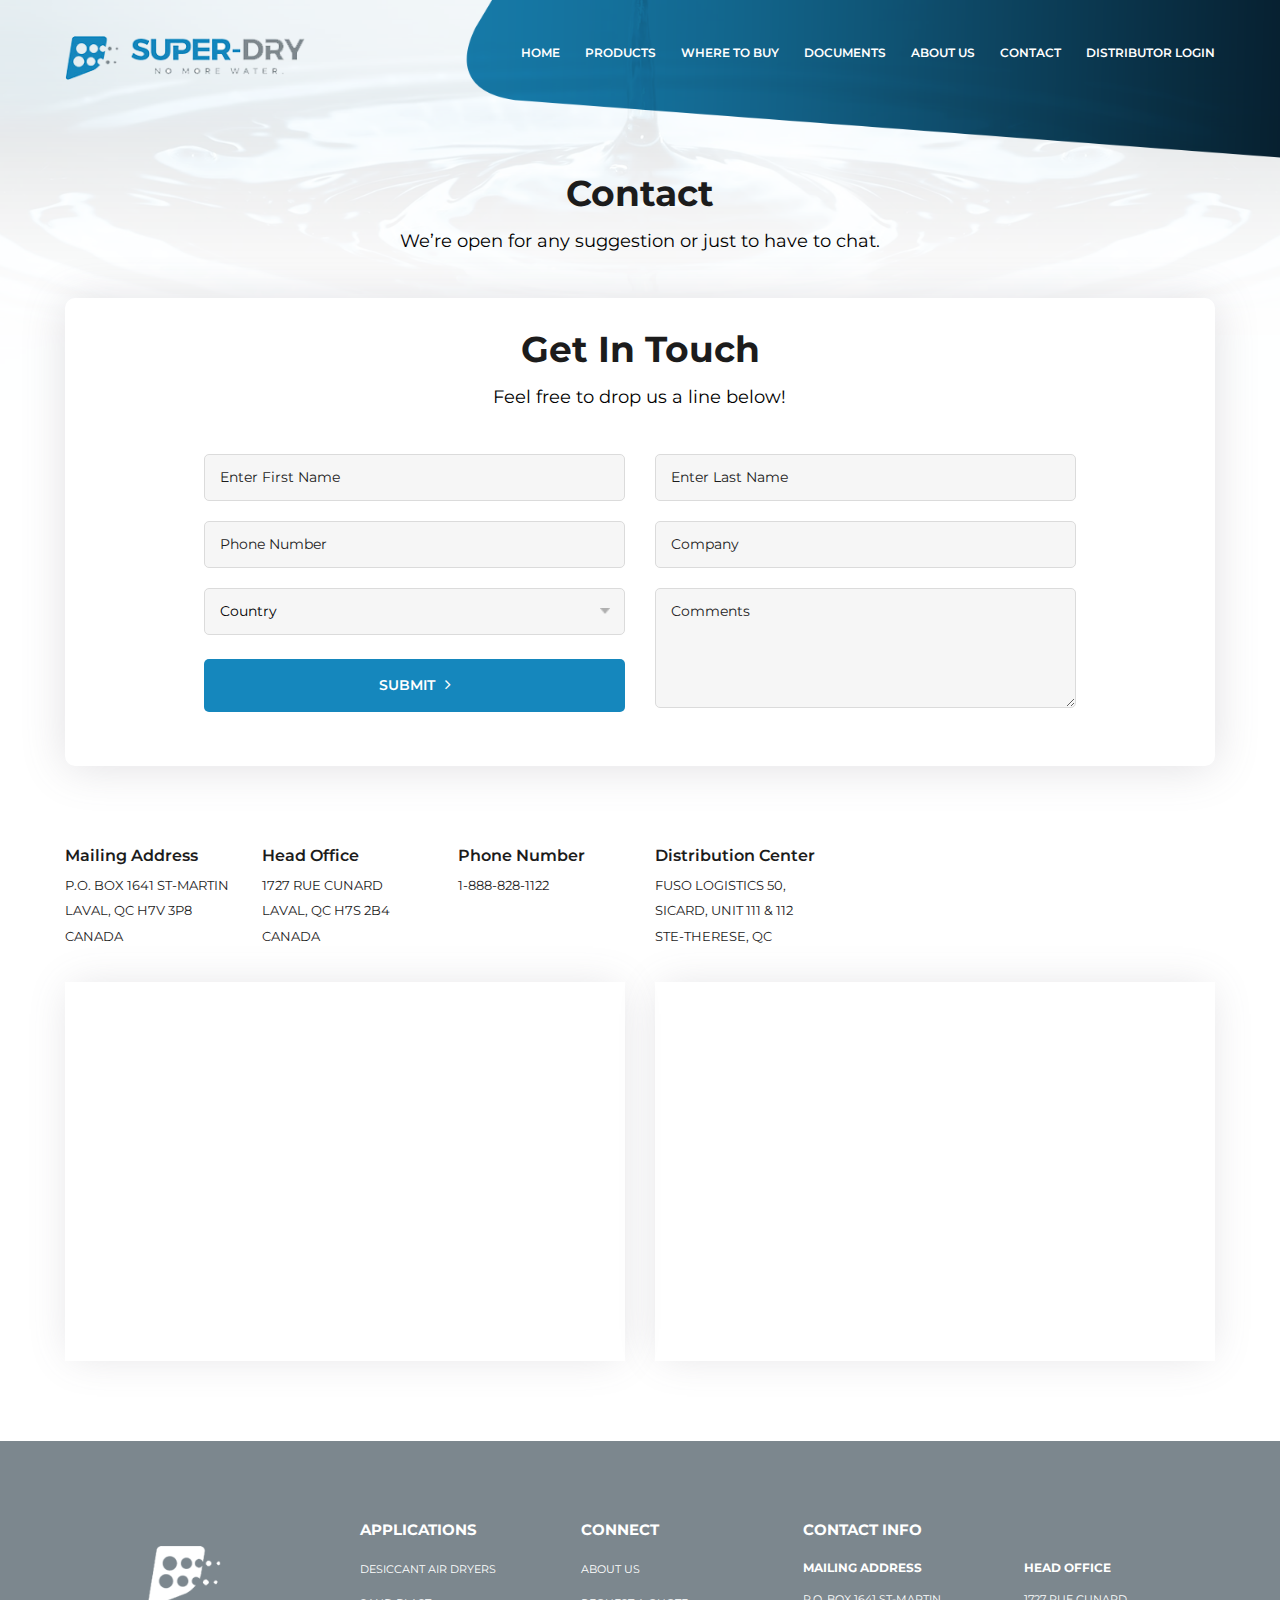
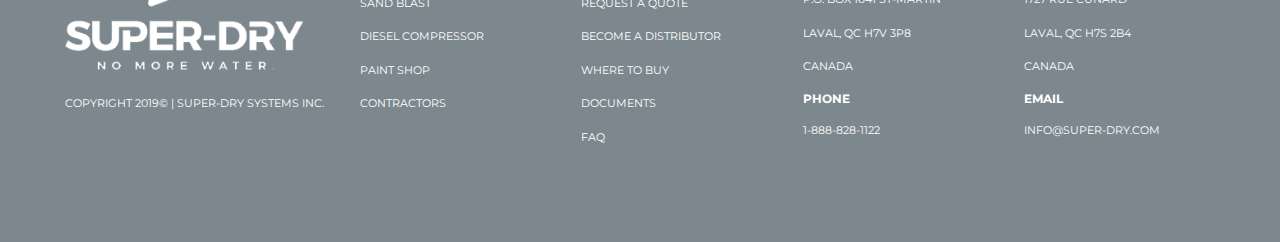
<file: contactus.html>
<!doctype html>
<html class="no-js" lang="es">
<head>
  <meta charset="utf-8">
  <meta http-equiv="x-ua-compatible" content="ie=edge">
  <title>Super-day</title>
  <meta name="description" content="">
  <meta name="viewport" content="width=device-width, initial-scale=1, shrink-to-fit=no">
  <link href="assets/images/favicon.png" rel="shortcut icon" type="image/x-icon">

  <!--stylesheet-->
  <!--normalize css-->
  <link rel="stylesheet" href="assets/css/normalize.css">
  <!--bootstrap css-->
  <link rel="stylesheet" href="assets/css/bootstrap.min.css">
  <!--fontawesome css-->
  <link rel="stylesheet" href="assets/css/font-awesome.min.css">
  <link rel="stylesheet" href="https://cdnjs.cloudflare.com/ajax/libs/font-awesome/4.7.0/css/font-awesome.min.css">
  <!--google fonts -->
  <link href="https://fonts.googleapis.com/css?family=Montserrat:300,400,500,600,700,900&display=swap" rel="stylesheet"> 
  <!--carousel css-->
  <link rel="stylesheet" href="assets/css/owl.carousel.min.css">
  <link rel="stylesheet" href="assets/css/owl.theme.default.min.css">
  <!--magnific css-->
  <link rel="stylesheet" href="assets/css/magnific-popup.css">
  <!--style css-->
  <link rel="stylesheet" href="assets/css/style.css">
  <!--responsive css-->
  <link rel="stylesheet" href="assets/css/responsive.css">
</head>

<body>
	<!--[if lte IE 9]>
	<p class="browserupgrade">You are using an <strong>outdated</strong> browser. Please <a href="https://browsehappy.com/">upgrade your browser</a> to improve your experience and security.</p>
	<![endif]-->
	
	
	<!--========================================================================================
								Start header area
	=========================================================================================-->
	<div class="header-area">
		<div class="container">
			<div class="row">
				<div class="col-lg-3">
					<div class="logo-area">
						<a href="#"><img src="assets/images/logo/logo.png" alt="logo"/></a>
						<a href="#" class="nav-icon"><i class="fa fa-bars"></i></a>
					</div>
				</div>
				<div class="col-lg-9">
					<div class="menubar canvas-menu">
						<div class="responsive-logo">
							<a href="#"><img src="assets/images/logo/footer-logo.png" alt="logo"/></a>
							<a href="#" class="nav-icon"><span aria-hidden="true">&times;</span></a>
						</div>
						<ul>
							<li><a href="index.html">Home</a></li>
							<li><a href="product-all.html">Products</a></li>
							<li><a href="where-to-buy.html">Where to buy</a></li>
							<li><a href="documents.html">Documents</a></li>
							<li><a href="aboutus.html">About us</a></li>
							<li><a href="contactus.html">Contact</a></li>
							<li><a href="#" class="dropdown-area">DISTRIBUTOR LOGIN</a>
								<ul class="sub-dropdown">
									<li><a href="#">USA</a></li>
									<li><a href="#">Canada</a></li>
								</ul>
							</li>
						</ul>
					</div>
				</div>
			</div>
		</div>
	</div>
	<!--========================================================================================
								End header area
	=========================================================================================-->
	
	
	<!--========================================================================================
								Start banner area
	=========================================================================================-->
	<div class="contact-form-banner about-banner-area">
		<div class="container">
			<div class="row">
				<div class="col-xl-12">
					<div class="banner-title2" style="text-align:center;">
						<h3>Contact</h3>
						<p>We’re open for any suggestion or just to have to chat.</p>
					</div>
				</div>
			</div>
			<div class="distributor-form distributor-form3">
				<div class="row">
					<div class="col-xl-12">
						<div class="distributor-request-title">
							<h3>Get In Touch</h3>
							<p>Feel free to drop us a line below!</p>
						</div>
					</div>
				</div>
				<div class="distributor-form2">
					<form>
						<div class="row">
							<div class="col-md-6">
								<div class="input-area">
									<input type="text" placeholder="Enter First Name">
								</div>
							</div>
							<div class="col-md-6">
								<div class="input-area">
									<input type="text" placeholder="Enter Last Name">
								</div>
							</div>
							<div class="col-md-6">
								<div class="input-area">
									<input type="text" placeholder="Phone Number">
								</div>
							</div>
							<div class="col-md-6">
								<div class="input-area">
									<input type="text" placeholder="Company">
								</div>
							</div>
							<div class="col-md-6">
								<div class="select-area">
									<select>
										<option>Country</option>
										<option>Bangladesh</option>
										<option>United States</option>
										<option>United Kingdom</option>
									</select>
								</div>
							</div>
							<div class="col-md-6">
								<div class="input-area">
									<textarea placeholder="Comments"></textarea>
								</div>
							</div>
							<div class="col-md-6">
								<div class="submit-button-area">
									<button type="submit">Submit<i class="fa fa-angle-right" aria-hidden="true"></i></button>
								</div>
							</div>
						</div>
					</form>
				</div>
			</div>
		</div>
	</div>
	<!--========================================================================================
								End banner area
	=========================================================================================-->
	
	
	
	<!--========================================================================================
								Start Address area
	=========================================================================================-->
	<div class="address-area">
		<div class="container">
			<div class="row">
				<div class="col-lg-2 col-6">
					<div class="address-single-area">
						<h4>Mailing Address </h4>
						<ul>
							<li><a href="#">P.O. Box 1641 St-Martin </a></li>
							<li><a href="#">Laval, QC   H7V 3P8</a></li>
							<li><a href="#">Canada</a></li>
						</ul>
					</div>
				</div>
				<div class="col-lg-2 col-6">
					<div class="address-single-area">
						<h4>Head Office</h4>
						<ul>
							<li><a href="#">1727 rue Cunard</a></li>
							<li><a href="#">Laval, Qc H7S 2B4</a></li>
							<li><a href="#">Canada</a></li>
						</ul>
					</div>
				</div>
				<div class="col-lg-2 col-6">
					<div class="address-single-area">
						<h4>Phone Number</h4>
						<ul>
							<li><a href="tel:1-888-828-1122">1-888-828-1122</a></li>
						</ul>
					</div>
				</div>
				<div class="col-lg-2 col-6">
					<div class="address-single-area">
						<h4>Distribution Center</h4>
						<ul>
							<li><a href="#">​FUSO LOGISTICS ​50,</a></li>
							<li><a href="#">Sicard,  Unit 111 & 112</a></li>
							<li><a href="#">Ste-Therese,  QC</a></li>
						</ul>
					</div>
				</div>
			</div>
			<div class="row">
				<div class="col-lg-6">
					<div class="map-area">
						<iframe src="https://www.google.com/maps/embed?pb=!1m14!1m12!1m3!1d28808.385811478318!2d88.95132729999999!3d25.5034381!2m3!1f0!2f0!3f0!3m2!1i1024!2i768!4f13.1!5e0!3m2!1sbn!2sbd!4v1576180763793!5m2!1sbn!2sbd" frameborder="0" style="border:0;" allowfullscreen=""></iframe>
					</div>
				</div>
				<div class="col-lg-6">
					<div class="map-area">
						<iframe src="https://www.google.com/maps/embed?pb=!1m14!1m12!1m3!1d28808.385811478318!2d88.95132729999999!3d25.5034381!2m3!1f0!2f0!3f0!3m2!1i1024!2i768!4f13.1!5e0!3m2!1sbn!2sbd!4v1576180763793!5m2!1sbn!2sbd" frameborder="0" style="border:0;" allowfullscreen=""></iframe>
					</div>
				</div>
			</div>
		</div>
	</div>
	<!--========================================================================================
								End counter area
	=========================================================================================-->
	
	
	<!--========================================================================================
								Start footer area
	=========================================================================================-->
	<div class="footer-area">
		<div class="container">
			<div class="row">
				<div class="col-xl-3 col-md-4">
					<div class="footer-widget1">
						<img src="assets/images/logo/footer-logo.png" alt="logo">
						<p>Copyright 2019© | Super-Dry Systems Inc. </p>
					</div>
				</div>
				<div class="col-xl-9 col-md-8 footer-top-widget">
					<div class="row">
						<div class="col-xl-3 col-6">
							<div class="footer-widget">
								<h4>Applications</h4>
								<ul>
									<li><a href="#">Desiccant Air Dryers</a></li>
									<li><a href="#">​Sand Blast</a></li>
									<li><a href="#">Diesel Compressor</a></li>
									<li><a href="#">Paint Shop​</a></li>
									<li><a href="#">Contractors</a></li>
								</ul>
							</div>
						</div>
						<div class="col-xl-3 col-6">
							<div class="footer-widget">
								<h4>connect </h4>
								<ul>
									<li><a href="#">About Us</a></li>
									<li><a href="#">​Request a Quote</a></li>
									<li><a href="#">Become a Distributor</a></li>
									<li><a href="#">Where to Buy</a></li>
									<li><a href="#">Documents</a></li>
									<li><a href="#">Faq</a></li>
								</ul>
							</div>
						</div>
						<div class="col-xl-3 col-6">
							<div class="footer-widget">
								<h4>Contact info</h4>
								<h5>Mailing Address </h5>
								<ul>
									<li><a href="#">P.O. Box 1641 St-Martin  </a></li>
									<li><a href="#">​Laval, QC H7V 3P8</a></li>
									<li><a href="#">​Canada</a></li>
								</ul>
								<h5>Phone</h5>
								<ul>
									<li><a href="#">1-888-828-1122</a></li>
								</ul>
							</div>
						</div>
						<div class="col-xl-3 col-6">
							<div class="footer-widget">
								<h4></h4>
								<h5>Head Office</h5>
								<ul>
									<li><a href="#">1727 rue Cunard </a></li>
									<li><a href="#">​Laval, Qc H7S 2B4</a></li>
									<li><a href="#">​Canada</a></li>
								</ul>
								<h5>Email</h5>
								<ul>
									<li><a href="#">info@super-dry.com</a></li>
								</ul>
							</div>
						</div>
					</div>
				</div>
			</div>
		</div>
	</div>
	<!--========================================================================================
								End footer area
	=========================================================================================-->
	
	
	
	
	<!--jquery js-->
	<script src="assets/js/vendor/jquery.js"></script>
	<!--modernizr js-->
	<script src="assets/js/vendor/modernizr-3.6.0.min.js"></script>
	<!--bootstrap js-->
	<script src="assets/js/bootstrap.min.js"></script>
	<!--carousel js-->
	<script src="assets/js/owl.carousel.min.js"></script>
	<!--magnific js-->
	<script src="assets/js/jquery.magnific-popup.min.js"></script>
	<!--popper js-->
	<script src="assets/js/popper.js"></script>
  <script src="assets/js/custom.js"></script>
</body>
</html>
</file>
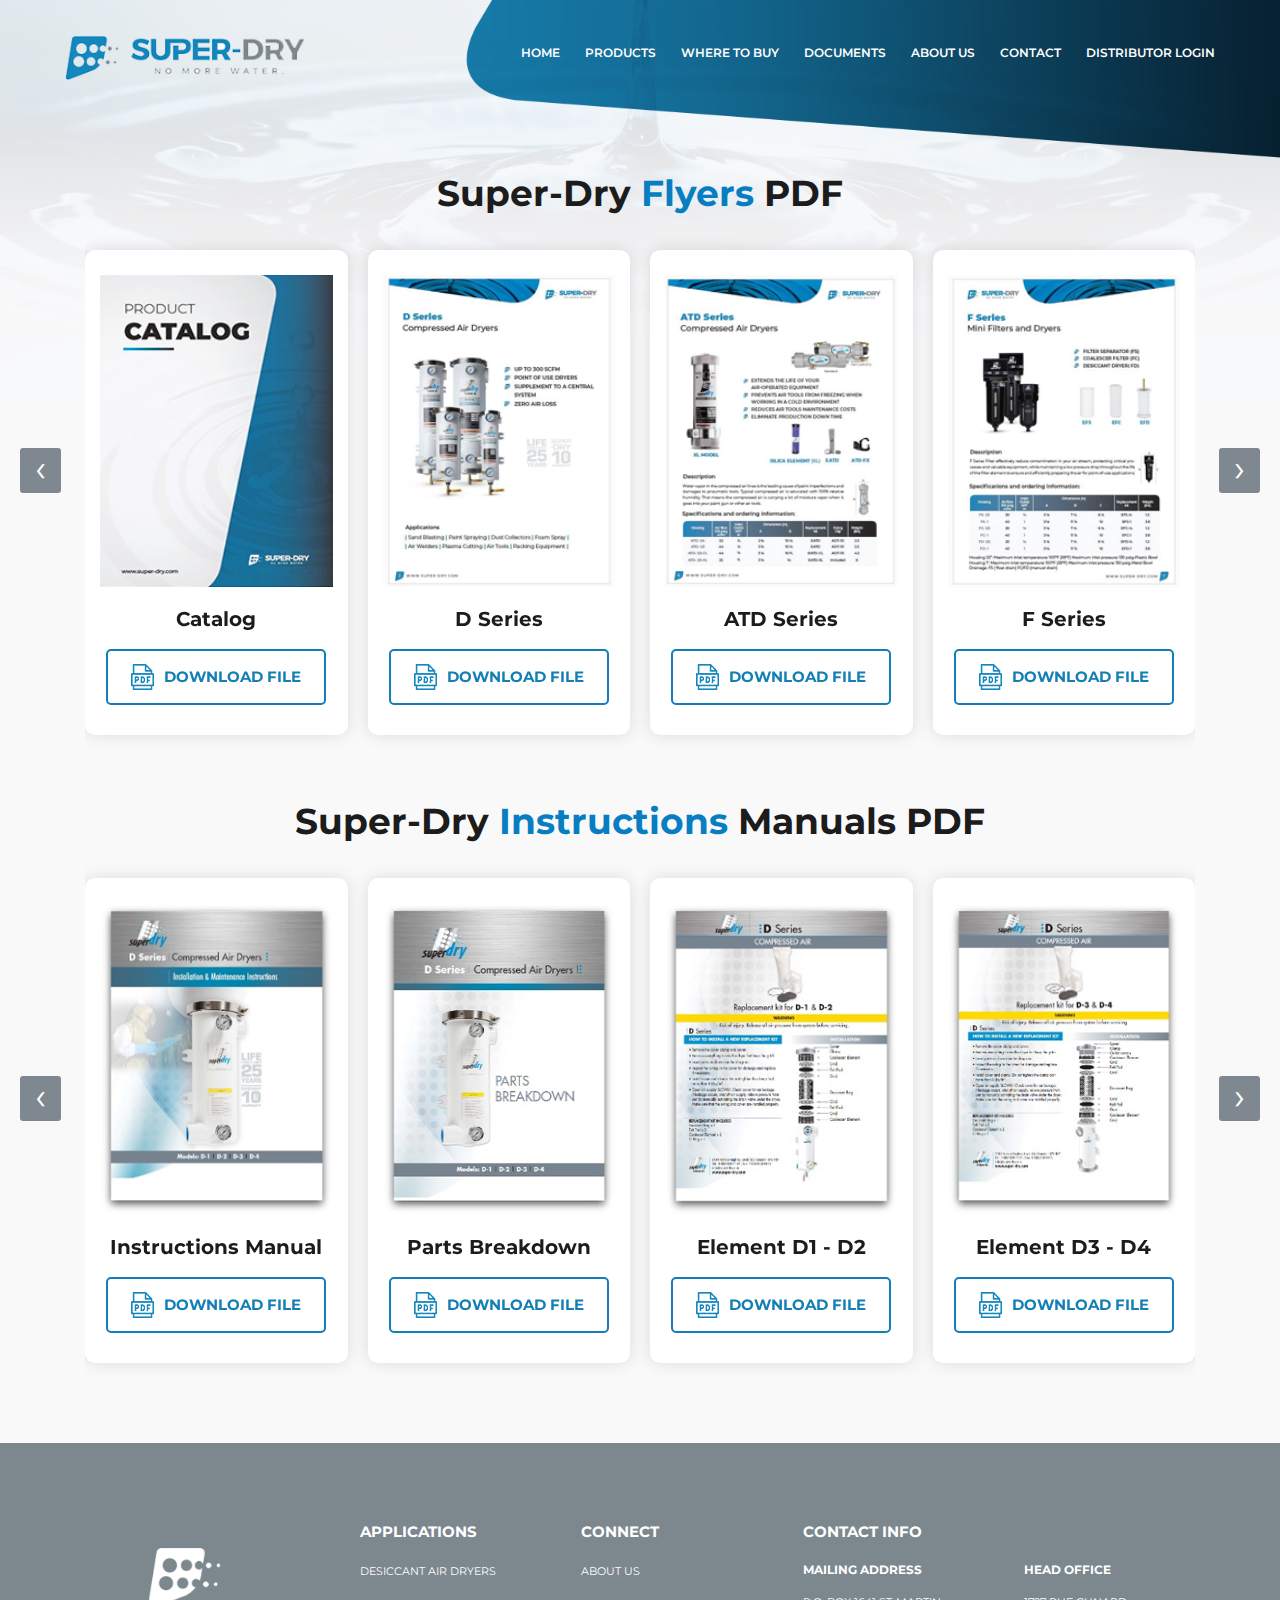
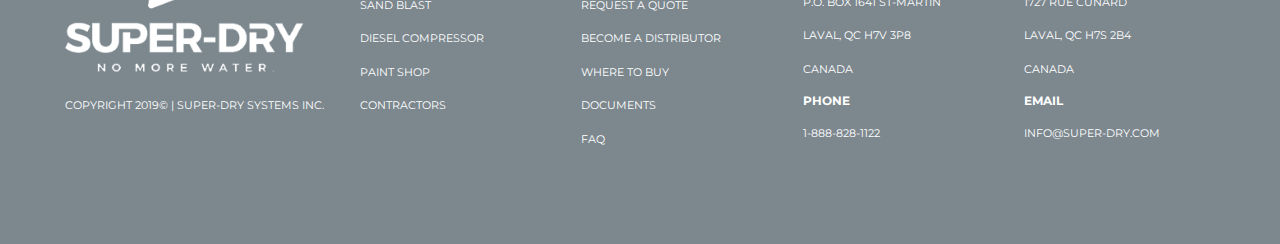
<file: documents.html>
<!doctype html>
<html class="no-js" lang="es">
<head>
	<meta charset="utf-8">
	<meta http-equiv="x-ua-compatible" content="ie=edge">
	<title>Super-day</title>
	<meta name="description" content="">
	<meta name="viewport" content="width=device-width, initial-scale=1, shrink-to-fit=no">
	<link href="assets/images/favicon.png" rel="shortcut icon" type="image/x-icon">

	<!--stylesheet-->
	<!--normalize css-->
	<link rel="stylesheet" href="assets/css/normalize.css">
	<!--bootstrap css-->
	<link rel="stylesheet" href="assets/css/bootstrap.min.css">
	<!--fontawesome css-->
	<link rel="stylesheet" href="assets/css/font-awesome.min.css">
	<link rel="stylesheet" href="https://cdnjs.cloudflare.com/ajax/libs/font-awesome/4.7.0/css/font-awesome.min.css">
	<!--google fonts -->
	<link href="https://fonts.googleapis.com/css?family=Montserrat:300,400,500,600,700,900&display=swap" rel="stylesheet"> 
	<!--carousel css-->
	<link rel="stylesheet" href="assets/css/owl.carousel.min.css">
  	<link rel="stylesheet" href="assets/css/owl.theme.default.min.css">
	<!--magnific css-->
	<link rel="stylesheet" href="assets/css/magnific-popup.css">
	<!--style css-->
	<link rel="stylesheet" href="assets/css/style.css">
	<!--responsive css-->
	<link rel="stylesheet" href="assets/css/responsive.css">
</head>

<body>
	<!--[if lte IE 9]>
	<p class="browserupgrade">You are using an <strong>outdated</strong> browser. Please <a href="https://browsehappy.com/">upgrade your browser</a> to improve your experience and security.</p>
<![endif]-->


<!--========================================================================================
								Start header area
	=========================================================================================-->
	<div class="header-area">
		<div class="container">
			<div class="row">
				<div class="col-lg-3">
					<div class="logo-area">
						<a href="#"><img src="assets/images/logo/logo.png" alt="logo"/></a>
						<a href="#" class="nav-icon"><i class="fa fa-bars"></i></a>
					</div>
				</div>
				<div class="col-lg-9">
					<div class="menubar canvas-menu">
						<div class="responsive-logo">
							<a href="#"><img src="assets/images/logo/footer-logo.png" alt="logo"/></a>
							<a href="#" class="nav-icon"><span aria-hidden="true">&times;</span></a>
						</div>
						<ul>
							<li><a href="index.html">Home</a></li>
							<li><a href="product-all.html">Products</a></li>
							<li><a href="where-to-buy.html">Where to buy</a></li>
							<li><a href="documents.html">Documents</a></li>
							<li><a href="aboutus.html">About us</a></li>
							<li><a href="contactus.html">Contact</a></li>
							<li><a href="#" class="dropdown-area">DISTRIBUTOR LOGIN</a>
								<ul class="sub-dropdown">
									<li><a href="#">USA</a></li>
									<li><a href="#">Canada</a></li>
								</ul>
							</li>
						</ul>
					</div>
				</div>
			</div>
		</div>
	</div>
	<!--========================================================================================
								End header area
	=========================================================================================-->
	

<!-- d series tabs start -->
<!-- d series tabs start -->
<section class="tabs-area-start product-all-area about-banner-area">
	<div class="container">
		<div class="document-header text-center">
			<h3>Super-Dry&nbsp;<span>Flyers</span>&nbsp;PDF</h3>
		</div>
		<div class="document-carousel owl-carousel owl-theme">

			<!--tab single item -->
			<!--tab single item -->
				<div class="sh-tabs-1-text b-shadow">
					<div class="sh-tab-1-img">
						<img src="assets/images/img/doc1.png" alt="img">
					</div>
					<div class="sh-tab-1-desc">
						<h4>Catalog</h4>
					</div>
					<div class="button sh-tab-btn doc-btn">
						<a href="#"><img class="tab-btn-img" src="assets/images/img/pdf.png" alt="icon"><img class="tab-btn-img-hov" src="assets/images/img/pdf-hov.png" alt="icon">download file</a>
					</div>
				</div>

			<!--tab single item -->
			<!--tab single item -->
				<div class="sh-tabs-1-text b-shadow">
					<div class="sh-tab-1-img">
						<img src="assets/images/img/doc2.png" alt="img">
					</div>
					<div class="sh-tab-1-desc">
						<h4>D Series</h4>
					</div>
					<div class="button sh-tab-btn doc-btn">
						<a href="#"><img class="tab-btn-img" src="assets/images/img/pdf.png" alt="icon"><img class="tab-btn-img-hov" src="assets/images/img/pdf-hov.png" alt="icon">download file</a>
					</div>
				</div>

			<!--tab single item -->
			<!--tab single item --> 
				<div class="sh-tabs-1-text b-shadow">
					<div class="sh-tab-1-img">
						<img src="assets/images/img/doc3.png" alt="img">
					</div>
					<div class="sh-tab-1-desc">
						<h4>ATD Series</h4>
					</div>
					<div class="button sh-tab-btn doc-btn">
						<a href="#"><img class="tab-btn-img" src="assets/images/img/pdf.png" alt="icon"><img class="tab-btn-img-hov" src="assets/images/img/pdf-hov.png" alt="icon">download file</a>
					</div>
				</div>

			<!--tab single item -->
			<!--tab single item -->
				<div class="sh-tabs-1-text b-shadow">
					<div class="sh-tab-1-img">
						<img src="assets/images/img/doc4.png" alt="img">
					</div>
					<div class="sh-tab-1-desc">
						<h4>F Series</h4>
					</div>
					<div class="button sh-tab-btn doc-btn">
						<a href="#"><img class="tab-btn-img" src="assets/images/img/pdf.png" alt="icon"><img class="tab-btn-img-hov" src="assets/images/img/pdf-hov.png" alt="icon">download file</a>
					</div>
				</div>


				<!--tab single item -->
			<!--tab single item -->
				<div class="sh-tabs-1-text b-shadow">
					<div class="sh-tab-1-img">
						<img src="assets/images/img/doc2.png" alt="img">
					</div>
					<div class="sh-tab-1-desc">
						<h4>F Series</h4>
					</div>
					<div class="button sh-tab-btn doc-btn">
						<a href="#"><img class="tab-btn-img" src="assets/images/img/pdf.png" alt="icon"><img class="tab-btn-img-hov" src="assets/images/img/pdf-hov.png" alt="icon">download file</a>
					</div>
				</div>



		</div> <!-- main row -->
	</div> <!-- container -->








	<div class="container">
		<div class="document-header text-center" style="margin-top: 50px;">
			<h3>Super-Dry&nbsp;<span>Instructions</span>&nbsp;Manuals PDF</h3>
		</div>
		<div class="document-carousel owl-carousel owl-theme">

			<!--tab single item -->
			<!--tab single item -->
				<div class="sh-tabs-1-text b-shadow">
					<div class="sh-tab-1-img">
						<img src="assets/images/img/doc5.png" alt="img">
					</div>
					<div class="sh-tab-1-desc">
						<h4>Instructions Manual</h4>
					</div>
					<div class="button sh-tab-btn doc-btn">
						<a href="#"><img class="tab-btn-img" src="assets/images/img/pdf.png" alt="icon"><img class="tab-btn-img-hov" src="assets/images/img/pdf-hov.png" alt="icon">download file</a>
					</div>
				</div>

			<!--tab single item -->
			<!--tab single item -->
				<div class="sh-tabs-1-text b-shadow">
					<div class="sh-tab-1-img">
						<img src="assets/images/img/doc6.png" alt="img">
					</div>
					<div class="sh-tab-1-desc">
						<h4>Parts Breakdown</h4>
					</div>
					<div class="button sh-tab-btn doc-btn">
						<a href="#"><img class="tab-btn-img" src="assets/images/img/pdf.png" alt="icon"><img class="tab-btn-img-hov" src="assets/images/img/pdf-hov.png" alt="icon">download file</a>
					</div>
				</div>

			<!--tab single item -->
			<!--tab single item --> 
				<div class="sh-tabs-1-text b-shadow">
					<div class="sh-tab-1-img">
						<img src="assets/images/img/doc7.png" alt="img">
					</div>
					<div class="sh-tab-1-desc">
						<h4>Element D1 - D2</h4>
					</div>
					<div class="button sh-tab-btn doc-btn">
						<a href="#"><img class="tab-btn-img" src="assets/images/img/pdf.png" alt="icon"><img class="tab-btn-img-hov" src="assets/images/img/pdf-hov.png" alt="icon">download file</a>
					</div>
				</div>

			<!--tab single item -->
			<!--tab single item -->
				<div class="sh-tabs-1-text b-shadow">
					<div class="sh-tab-1-img">
						<img src="assets/images/img/doc8.png" alt="img">
					</div>
					<div class="sh-tab-1-desc">
						<h4>Element D3 - D4</h4>
					</div>
					<div class="button sh-tab-btn doc-btn">
						<a href="#"><img class="tab-btn-img" src="assets/images/img/pdf.png" alt="icon"><img class="tab-btn-img-hov" src="assets/images/img/pdf-hov.png" alt="icon">download file</a>
					</div>
				</div>


				<!--tab single item -->
			<!--tab single item -->
				<div class="sh-tabs-1-text b-shadow">
					<div class="sh-tab-1-img">
						<img src="assets/images/img/doc6.png" alt="img">
					</div>
					<div class="sh-tab-1-desc">
						<h4>Parts Breakdown</h4>
					</div>
					<div class="button sh-tab-btn doc-btn">
						<a href="#"><img class="tab-btn-img" src="assets/images/img/pdf.png" alt="icon"><img class="tab-btn-img-hov" src="assets/images/img/pdf-hov.png" alt="icon">download file</a>
					</div>
				</div>



		</div> <!-- main row -->
	</div> <!-- container -->

	
</section>


<!-- d series tabs end -->
<!-- d series tabs end -->


	
	<!--========================================================================================
								Start footer area
	=========================================================================================-->
	<div class="footer-area">
		<div class="container">
			<div class="row">
				<div class="col-xl-3 col-md-4">
					<div class="footer-widget1">
						<img src="assets/images/logo/footer-logo.png" alt="logo">
						<p>Copyright 2019© | Super-Dry Systems Inc. </p>
					</div>
				</div>
				<div class="col-xl-9 col-md-8 footer-top-widget">
					<div class="row">
						<div class="col-xl-3 col-6">
							<div class="footer-widget">
								<h4>Applications</h4>
								<ul>
									<li><a href="#">Desiccant Air Dryers</a></li>
									<li><a href="#">​Sand Blast</a></li>
									<li><a href="#">Diesel Compressor</a></li>
									<li><a href="#">Paint Shop​</a></li>
									<li><a href="#">Contractors</a></li>
								</ul>
							</div>
						</div>
						<div class="col-xl-3 col-6">
							<div class="footer-widget">
								<h4>connect </h4>
								<ul>
									<li><a href="#">About Us</a></li>
									<li><a href="#">​Request a Quote</a></li>
									<li><a href="#">Become a Distributor</a></li>
									<li><a href="#">Where to Buy</a></li>
									<li><a href="#">Documents</a></li>
									<li><a href="#">Faq</a></li>
								</ul>
							</div>
						</div>
						<div class="col-xl-3 col-6">
							<div class="footer-widget">
								<h4>Contact info</h4>
								<h5>Mailing Address </h5>
								<ul>
									<li><a href="#">P.O. Box 1641 St-Martin  </a></li>
									<li><a href="#">​Laval, QC H7V 3P8</a></li>
									<li><a href="#">​Canada</a></li>
								</ul>
								<h5>Phone</h5>
								<ul>
									<li><a href="#">1-888-828-1122</a></li>
								</ul>
							</div>
						</div>
						<div class="col-xl-3 col-6">
							<div class="footer-widget">
								<h4></h4>
								<h5>Head Office</h5>
								<ul>
									<li><a href="#">1727 rue Cunard </a></li>
									<li><a href="#">​Laval, Qc H7S 2B4</a></li>
									<li><a href="#">​Canada</a></li>
								</ul>
								<h5>Email</h5>
								<ul>
									<li><a href="#">info@super-dry.com</a></li>
								</ul>
							</div>
						</div>
					</div>
				</div>
			</div>
		</div>
	</div>
	<!--========================================================================================
								End footer area
	=========================================================================================-->
	
	
	
	
	<!--jquery js-->
	<script src="assets/js/vendor/jquery.js"></script>
	<!--modernizr js-->
	<script src="assets/js/vendor/modernizr-3.6.0.min.js"></script>
	<!--bootstrap js-->
	<script src="assets/js/bootstrap.min.js"></script>
	<!--carousel js-->
	<script src="assets/js/owl.carousel.min.js"></script>
	<!--magnific js-->
	<script src="assets/js/jquery.magnific-popup.min.js"></script>
	<!--popper js-->
	<script src="assets/js/popper.js"></script>
  <script src="assets/js/custom.js"></script>
</body>
</html>
</file>
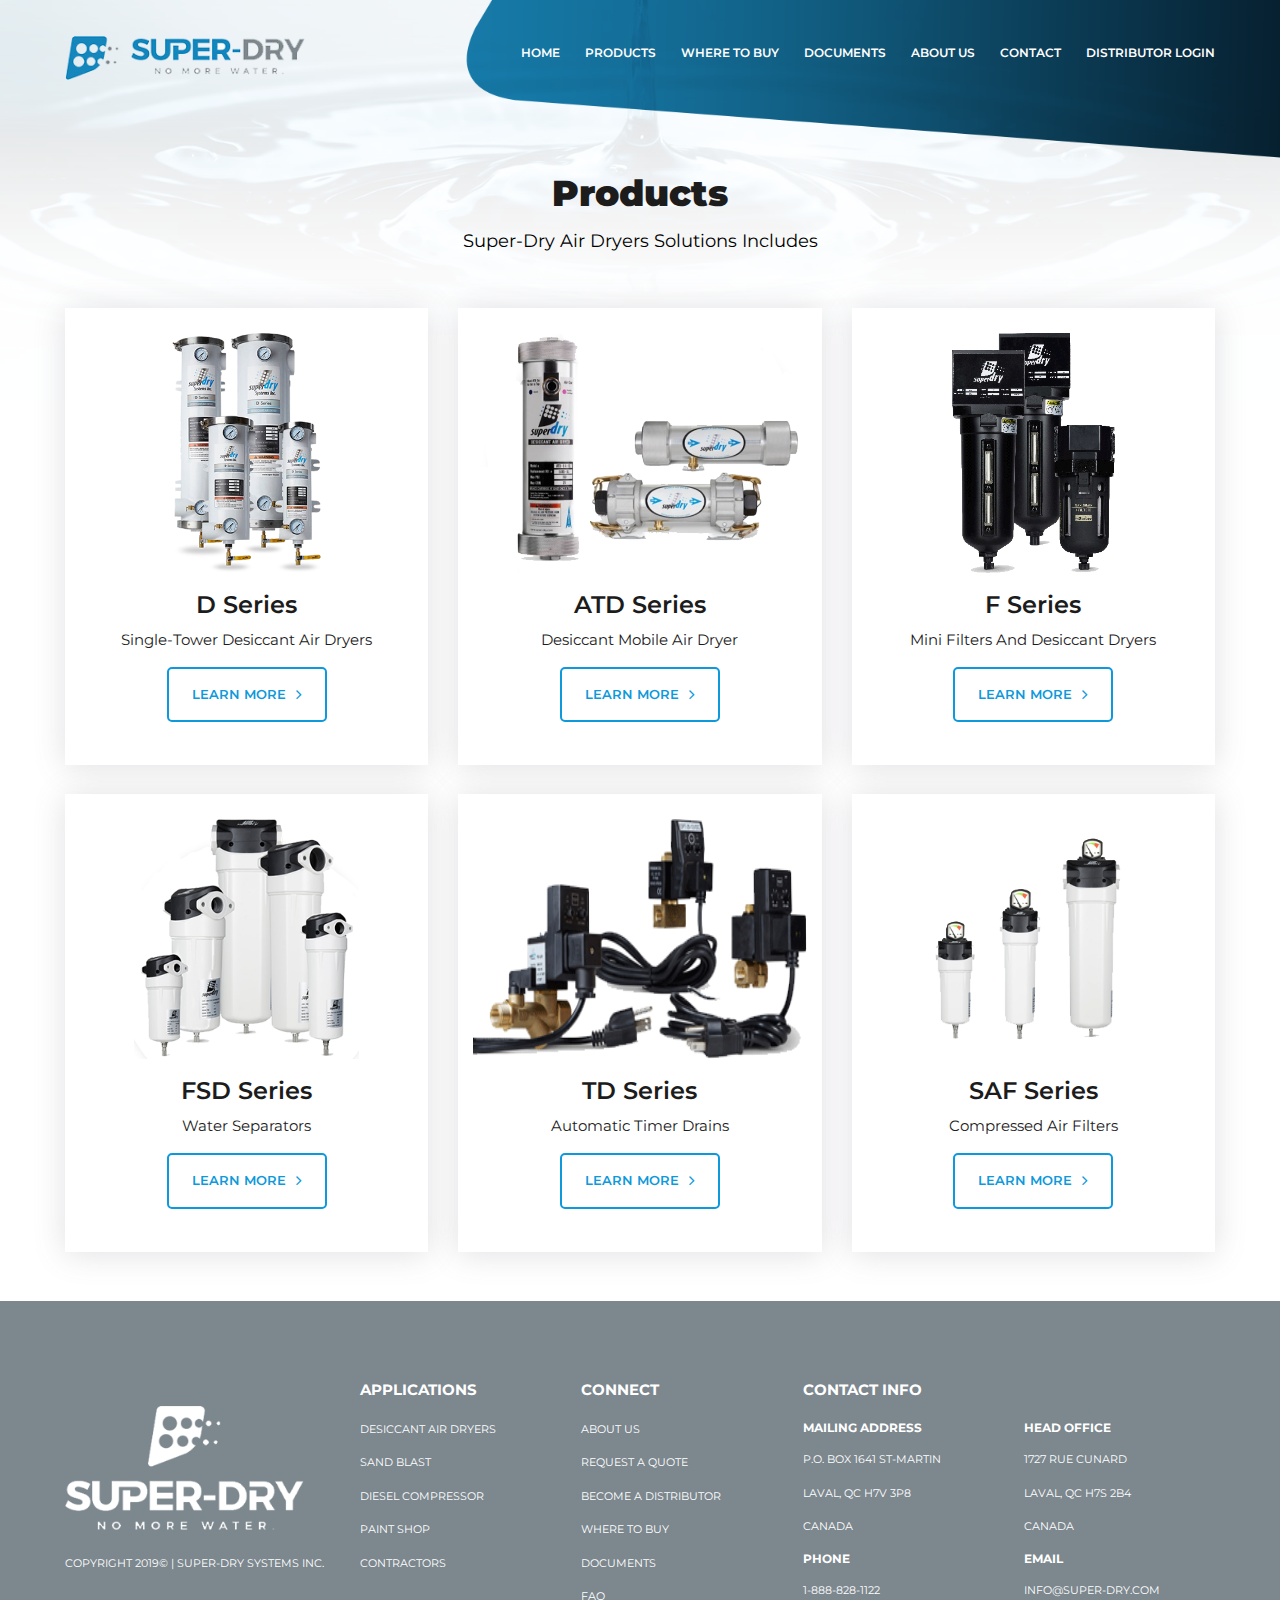
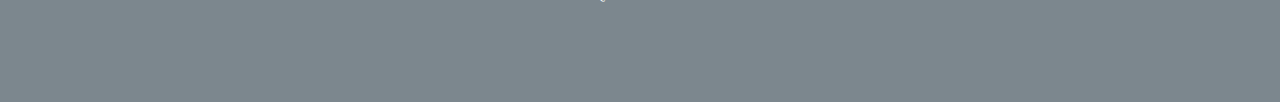
<file: product-all.html>
<!doctype html>
<html class="no-js" lang="es">
<head>
  <meta charset="utf-8">
  <meta http-equiv="x-ua-compatible" content="ie=edge">
  <title>Super-day</title>
  <meta name="description" content="">
  <meta name="viewport" content="width=device-width, initial-scale=1, shrink-to-fit=no">
  <link href="assets/images/favicon.png" rel="shortcut icon" type="image/x-icon">

  <!--stylesheet-->
  <!--normalize css-->
  <link rel="stylesheet" href="assets/css/normalize.css">
  <!--bootstrap css-->
  <link rel="stylesheet" href="assets/css/bootstrap.min.css">
  <!--fontawesome css-->
  <link rel="stylesheet" href="assets/css/font-awesome.min.css">
  <link rel="stylesheet" href="https://cdnjs.cloudflare.com/ajax/libs/font-awesome/4.7.0/css/font-awesome.min.css">
  <!--google fonts -->
  <link href="https://fonts.googleapis.com/css?family=Montserrat:300,400,500,600,700,900&display=swap" rel="stylesheet"> 
  <!--carousel css-->
  <link rel="stylesheet" href="assets/css/owl.carousel.min.css">
  <link rel="stylesheet" href="assets/css/owl.theme.default.min.css">
  <!--magnific css-->
  <link rel="stylesheet" href="assets/css/magnific-popup.css">
  <!--style css-->
  <link rel="stylesheet" href="assets/css/style.css">
  <!--responsive css-->
  <link rel="stylesheet" href="assets/css/responsive.css">
</head>

<body>
	<!--[if lte IE 9]>
	<p class="browserupgrade">You are using an <strong>outdated</strong> browser. Please <a href="https://browsehappy.com/">upgrade your browser</a> to improve your experience and security.</p>
	<![endif]-->
	
	
	<!--========================================================================================
								Start header area
	=========================================================================================-->
	<div class="header-area">
		<div class="container">
			<div class="row">
				<div class="col-lg-3">
					<div class="logo-area">
						<a href="#"><img src="assets/images/logo/logo.png" alt="logo"/></a>
						<a href="#" class="nav-icon"><i class="fa fa-bars"></i></a>
					</div>
				</div>
				<div class="col-lg-9">
					<div class="menubar canvas-menu">
						<div class="responsive-logo">
							<a href="#"><img src="assets/images/logo/footer-logo.png" alt="logo"/></a>
							<a href="#" class="nav-icon"><span aria-hidden="true">&times;</span></a>
						</div>
						<ul>
							<li><a href="index.html">Home</a></li>
							<li><a href="product-all.html">Products</a></li>
							<li><a href="where-to-buy.html">Where to buy</a></li>
							<li><a href="documents.html">Documents</a></li>
							<li><a href="aboutus.html">About us</a></li>
							<li><a href="contactus.html">Contact</a></li>
							<li><a href="#" class="dropdown-area">DISTRIBUTOR LOGIN</a>
								<ul class="sub-dropdown">
									<li><a href="#">USA</a></li>
									<li><a href="#">Canada</a></li>
								</ul>
							</li>
						</ul>
					</div>
				</div>
			</div>
		</div>
	</div>
	<!--========================================================================================
								End header area
	=========================================================================================-->
	
	
	<!--========================================================================================
								Start banner area
	=========================================================================================-->
	<div class="request-form-banner about-banner-area">
		<div class="container">
			<div class="row">
				<div class="col-xl-12">
					<div class="banner-title2" style="text-align:center;">
						<h3 style="font-weight:900;">Products</h3>
						<p>Super-Dry Air Dryers Solutions Includes</p>
					</div>
				</div>
			</div>
			<div class="row">
				<div class="col-lg-4 col-md-6">
					<div class="product-single-item-area">
						<a href="#"><img src="assets/images/img/product111.png"></a>
						<div class="single-product-text">
							<h4><a href="#">D Series</a></h4>
							<p><a href="#">Single-Tower Desiccant Air Dryers</a></p>
						</div>
						<div class="button-3 button button-2">
							<a href="#">LEARN MORE<i class="fa fa-angle-right"></i></a>
						</div>
					</div>
				</div>
				<div class="col-lg-4 col-md-6">
					<div class="product-single-item-area">
						<a href="#"><img src="assets/images/img/p-4.png"></a>
						<div class="single-product-text">
							<h4><a href="#">ATD Series</a></h4>
							<p><a href="#">Desiccant Mobile Air Dryer</a></p>
						</div>
						<div class="button-3 button button-2">
							<a href="#">LEARN MORE<i class="fa fa-angle-right"></i></a>
						</div>
					</div>
				</div>
				<div class="col-lg-4 col-md-6">
					<div class="product-single-item-area">
						<a href="#"><img src="assets/images/img/p-2.png"></a>
						<div class="single-product-text">
							<h4><a href="#">F Series</a></h4>
							<p><a href="#">Mini Filters and Desiccant Dryers</a></p>
						</div>
						<div class="button-3 button button-2">
							<a href="#">LEARN MORE<i class="fa fa-angle-right"></i></a>
						</div>
					</div>
				</div>
				<div class="col-lg-4 col-md-6">
					<div class="product-single-item-area">
						<a href="#"><img src="assets/images/img/p-3.png"></a>
						<div class="single-product-text">
							<h4><a href="#">FSD Series</a></h4>
							<p><a href="#">Water Separators</a></p>
						</div>
						<div class="button-3 button button-2">
							<a href="#">LEARN MORE<i class="fa fa-angle-right"></i></a>
						</div>
					</div>
				</div>
				<div class="col-lg-4 col-md-6">
					<div class="product-single-item-area">
						<a href="#"><img src="assets/images/img/p-all5.png"></a>
						<div class="single-product-text">
							<h4><a href="#">TD Series</a></h4>
							<p><a href="#">Automatic Timer Drains</a></p>
						</div>
						<div class="button-3 button button-2">
							<a href="#">LEARN MORE<i class="fa fa-angle-right"></i></a>
						</div>
					</div>
				</div>
				<div class="col-lg-4 col-md-6">
					<div class="product-single-item-area">
						<a href="#"><img src="assets/images/img/p-all6.png"></a>
						<div class="single-product-text">
							<h4><a href="#">SAF Series</a></h4>
							<p><a href="#">Compressed Air Filters</a></p>
						</div>
						<div class="button-3 button button-2">
							<a href="#">LEARN MORE<i class="fa fa-angle-right"></i></a>
						</div>
					</div>
				</div>
			</div>
		</div>
	</div>
	<!--========================================================================================
								End banner area
	=========================================================================================-->
	
	
	
	<!--========================================================================================
								Start footer area
	=========================================================================================-->
	<div class="footer-area">
		<div class="container">
			<div class="row">
				<div class="col-xl-3 col-md-4">
					<div class="footer-widget1">
						<img src="assets/images/logo/footer-logo.png" alt="logo">
						<p>Copyright 2019© | Super-Dry Systems Inc. </p>
					</div>
				</div>
				<div class="col-xl-9 col-md-8 footer-top-widget">
					<div class="row">
						<div class="col-xl-3 col-6">
							<div class="footer-widget">
								<h4>Applications</h4>
								<ul>
									<li><a href="#">Desiccant Air Dryers</a></li>
									<li><a href="#">​Sand Blast</a></li>
									<li><a href="#">Diesel Compressor</a></li>
									<li><a href="#">Paint Shop​</a></li>
									<li><a href="#">Contractors</a></li>
								</ul>
							</div>
						</div>
						<div class="col-xl-3 col-6">
							<div class="footer-widget">
								<h4>connect </h4>
								<ul>
									<li><a href="#">About Us</a></li>
									<li><a href="#">​Request a Quote</a></li>
									<li><a href="#">Become a Distributor</a></li>
									<li><a href="#">Where to Buy</a></li>
									<li><a href="#">Documents</a></li>
									<li><a href="#">Faq</a></li>
								</ul>
							</div>
						</div>
						<div class="col-xl-3 col-6">
							<div class="footer-widget">
								<h4>Contact info</h4>
								<h5>Mailing Address </h5>
								<ul>
									<li><a href="#">P.O. Box 1641 St-Martin  </a></li>
									<li><a href="#">​Laval, QC H7V 3P8</a></li>
									<li><a href="#">​Canada</a></li>
								</ul>
								<h5>Phone</h5>
								<ul>
									<li><a href="#">1-888-828-1122</a></li>
								</ul>
							</div>
						</div>
						<div class="col-xl-3 col-6">
							<div class="footer-widget">
								<h4></h4>
								<h5>Head Office</h5>
								<ul>
									<li><a href="#">1727 rue Cunard </a></li>
									<li><a href="#">​Laval, Qc H7S 2B4</a></li>
									<li><a href="#">​Canada</a></li>
								</ul>
								<h5>Email</h5>
								<ul>
									<li><a href="#">info@super-dry.com</a></li>
								</ul>
							</div>
						</div>
					</div>
				</div>
			</div>
		</div>
	</div>
	<!--========================================================================================
								End footer area
	=========================================================================================-->
	
	
	
	
	<!--jquery js-->
	<script src="assets/js/vendor/jquery.js"></script>
	<!--modernizr js-->
	<script src="assets/js/vendor/modernizr-3.6.0.min.js"></script>
	<!--bootstrap js-->
	<script src="assets/js/bootstrap.min.js"></script>
	<!--carousel js-->
	<script src="assets/js/owl.carousel.min.js"></script>
	<!--magnific js-->
	<script src="assets/js/jquery.magnific-popup.min.js"></script>
	<!--popper js-->
	<script src="assets/js/popper.js"></script>
  <script src="assets/js/custom.js"></script>
</body>
</html>
</file>
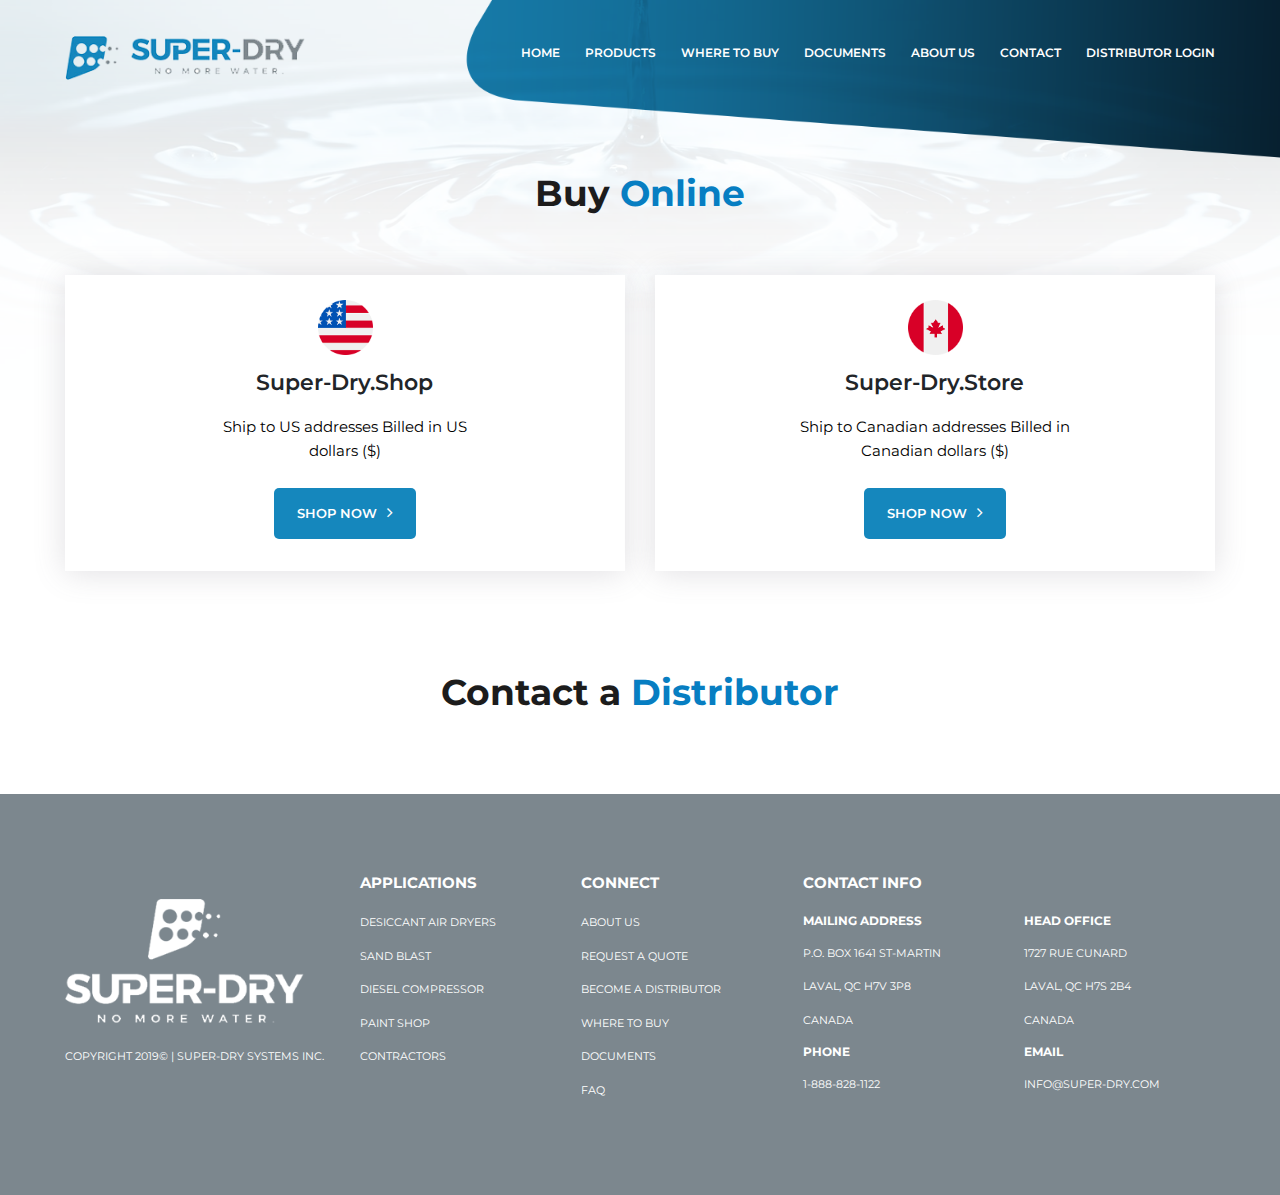
<file: where-to-buy.html>
<!doctype html>
<html class="no-js" lang="es">
<head>
  <meta charset="utf-8">
  <meta http-equiv="x-ua-compatible" content="ie=edge">
  <title>Super-day</title>
  <meta name="description" content="">
  <meta name="viewport" content="width=device-width, initial-scale=1, shrink-to-fit=no">
  <link href="assets/images/favicon.png" rel="shortcut icon" type="image/x-icon">

  <!--stylesheet-->
  <!--normalize css-->
  <link rel="stylesheet" href="assets/css/normalize.css">
  <!--bootstrap css-->
  <link rel="stylesheet" href="assets/css/bootstrap.min.css">
  <!--fontawesome css-->
  <link rel="stylesheet" href="assets/css/font-awesome.min.css">
  <link rel="stylesheet" href="https://cdnjs.cloudflare.com/ajax/libs/font-awesome/4.7.0/css/font-awesome.min.css">
  <!--google fonts -->
  <link href="https://fonts.googleapis.com/css?family=Montserrat:300,400,500,600,700,900&display=swap" rel="stylesheet"> 
  <!--carousel css-->
  <link rel="stylesheet" href="assets/css/owl.carousel.min.css">
  <link rel="stylesheet" href="assets/css/owl.theme.default.min.css">
  <!--magnific css-->
  <link rel="stylesheet" href="assets/css/magnific-popup.css">
  <!--style css-->
  <link rel="stylesheet" href="assets/css/style.css">
  <!--responsive css-->
  <link rel="stylesheet" href="assets/css/responsive.css">
</head>

<body>
	<!--[if lte IE 9]>
	<p class="browserupgrade">You are using an <strong>outdated</strong> browser. Please <a href="https://browsehappy.com/">upgrade your browser</a> to improve your experience and security.</p>
	<![endif]-->
	
	
	<!--========================================================================================
								Start header area
	=========================================================================================-->
	<div class="header-area">
		<div class="container">
			<div class="row">
				<div class="col-lg-3">
					<div class="logo-area">
						<a href="#"><img src="assets/images/logo/logo.png" alt="logo"/></a>
						<a href="#" class="nav-icon"><i class="fa fa-bars"></i></a>
					</div>
				</div>
				<div class="col-lg-9">
					<div class="menubar canvas-menu">
						<div class="responsive-logo">
							<a href="#"><img src="assets/images/logo/footer-logo.png" alt="logo"/></a>
							<a href="#" class="nav-icon"><span aria-hidden="true">&times;</span></a>
						</div>
						<ul>
							<li><a href="index.html">Home</a></li>
							<li><a href="product-all.html">Products</a></li>
							<li><a href="where-to-buy.html">Where to buy</a></li>
							<li><a href="documents.html">Documents</a></li>
							<li><a href="aboutus.html">About us</a></li>
							<li><a href="contactus.html">Contact</a></li>
							<li><a href="#" class="dropdown-area">DISTRIBUTOR LOGIN</a>
								<ul class="sub-dropdown">
									<li><a href="#">USA</a></li>
									<li><a href="#">Canada</a></li>
								</ul>
							</li>
						</ul>
					</div>
				</div>
			</div>
		</div>
	</div>
	<!--========================================================================================
								End header area
	=========================================================================================-->
	
	
	<!--========================================================================================
								Start banner area
	=========================================================================================-->
	<div class="where-to-buy about-banner-area">
		<div class="container">
			<div class="row">
				<div class="col-xl-12">
					<div class="banner-title2" style="text-align:center;">
						<h3>​Buy <span>Online</span></h3>
					</div>
				</div>
			</div>
			<div class="row where-to-buy-content">
				<div class="col-md-6">
					<div class="sing-air-drayer">
						<div class="where-to-buyimg">
							<div class="single-drayer-img">
								<img src="assets/images/img/flag1.png" alt="icon">
							</div>
						</div>
						<div class="single-drayer-text">
							<h4>Super-Dry.Shop</h4>
							<p>Ship to US addresses Billed in  US dollars ($)</p>
						</div>
						<div class="button">
							<a href="#">Shop Now<i class="fa fa-angle-right" aria-hidden="true"></i></a>
						</div>
					</div>
				</div>
				<div class="col-md-6">
					<div class="sing-air-drayer">
						<div class="where-to-buyimg">
							<div class="single-drayer-img">
								<img src="assets/images/img/flag2.png" alt="icon">
							</div>
						</div>
						<div class="single-drayer-text">
							<h4>Super-Dry.Store</h4>
							<p>Ship to Canadian addresses ​Billed in  Canadian dollars ($)</p>
						</div>
						<div class="button">
							<a href="#">Shop Now<i class="fa fa-angle-right" aria-hidden="true"></i></a>
						</div>
					</div>
				</div>
			</div>
		</div>
	</div>
	<!--========================================================================================
								End banner area
	=========================================================================================-->
	
	
	<!--========================================================================================
								Start dryer area
	=========================================================================================-->
	<div class="contact-distributor-area">
		<div class="container">
			<div class="row">
				<div class="col-xl-12">
					<div class="banner-title2" style="text-align:center;">
						<h3>Contact a <span>Distributor</span></h3>
					</div>
				</div>
			</div>
		</div>
	</div>
	<!--========================================================================================
								End dryer area
	=========================================================================================-->
	
	
	<!--========================================================================================
								Start footer area
	=========================================================================================-->
	<div class="footer-area">
		<div class="container">
			<div class="row">
				<div class="col-xl-3 col-md-4">
					<div class="footer-widget1">
						<img src="assets/images/logo/footer-logo.png" alt="logo">
						<p>Copyright 2019© | Super-Dry Systems Inc. </p>
					</div>
				</div>
				<div class="col-xl-9 col-md-8 footer-top-widget">
					<div class="row">
						<div class="col-xl-3 col-6">
							<div class="footer-widget">
								<h4>Applications</h4>
								<ul>
									<li><a href="#">Desiccant Air Dryers</a></li>
									<li><a href="#">​Sand Blast</a></li>
									<li><a href="#">Diesel Compressor</a></li>
									<li><a href="#">Paint Shop​</a></li>
									<li><a href="#">Contractors</a></li>
								</ul>
							</div>
						</div>
						<div class="col-xl-3 col-6">
							<div class="footer-widget">
								<h4>connect </h4>
								<ul>
									<li><a href="#">About Us</a></li>
									<li><a href="#">​Request a Quote</a></li>
									<li><a href="#">Become a Distributor</a></li>
									<li><a href="#">Where to Buy</a></li>
									<li><a href="#">Documents</a></li>
									<li><a href="#">Faq</a></li>
								</ul>
							</div>
						</div>
						<div class="col-xl-3 col-6">
							<div class="footer-widget">
								<h4>Contact info</h4>
								<h5>Mailing Address </h5>
								<ul>
									<li><a href="#">P.O. Box 1641 St-Martin  </a></li>
									<li><a href="#">​Laval, QC H7V 3P8</a></li>
									<li><a href="#">​Canada</a></li>
								</ul>
								<h5>Phone</h5>
								<ul>
									<li><a href="#">1-888-828-1122</a></li>
								</ul>
							</div>
						</div>
						<div class="col-xl-3 col-6">
							<div class="footer-widget">
								<h4></h4>
								<h5>Head Office</h5>
								<ul>
									<li><a href="#">1727 rue Cunard </a></li>
									<li><a href="#">​Laval, Qc H7S 2B4</a></li>
									<li><a href="#">​Canada</a></li>
								</ul>
								<h5>Email</h5>
								<ul>
									<li><a href="#">info@super-dry.com</a></li>
								</ul>
							</div>
						</div>
					</div>
				</div>
			</div>
		</div>
	</div>
	<!--========================================================================================
								End footer area
	=========================================================================================-->
	
	
	
	
	<!--jquery js-->
	<script src="assets/js/vendor/jquery.js"></script>
	<!--modernizr js-->
	<script src="assets/js/vendor/modernizr-3.6.0.min.js"></script>
	<!--bootstrap js-->
	<script src="assets/js/bootstrap.min.js"></script>
	<!--carousel js-->
	<script src="assets/js/owl.carousel.min.js"></script>
	<!--magnific js-->
	<script src="assets/js/jquery.magnific-popup.min.js"></script>
	<!--popper js-->
	<script src="assets/js/popper.js"></script>
  <script src="assets/js/custom.js"></script>
</body>
</html>
</file>
<file: assets/css/style.css>
body{
	margin:0;
	padding:0;
	font-family:Montserrat, sans-serif;

}
h1,h2,h3,h4,h5,h6,p,ul,li,a{
	margin:0;
	padding:0;
	list-style:none;
}
h2 {
	color: #1c1c1c;
	font-size: 42px;
	font-weight: 900;
}
h2 span{
	color:#077ec2;

}
h3 {
	color: #1c1c1c;
	font-size: 36px;
	font-weight: 700;
}
h3 span{
	color:#077ec2;
}
p {
	color: #000000;
	font-size: 18px;
	font-weight: 400;
	line-height: 27px;
	padding: 13px 0;
}
.button a {
	font-size: 13px;
	font-weight: 600;
	color: #FFF;
	padding: 16px 23px;
	background: #1587bd;
	border-radius: 5px;
	overflow: hidden;
	display: inline-block;
	margin-top: 12px;
	text-decoration: none;
	text-transform: uppercase;
	-webkit-transition:0.5s;
	transition:0.5s;
}
.button a:hover {
	background:#0d99db;
	-webkit-transition:0.5s;
	transition:0.5s;
}
.button.button-2 a:hover {
	background:#0d99db !important;
	-webkit-transition:0.5s;
	transition:0.5s;
	border:2px solid #0d99db;
}
.button i {
	vertical-align: center;
	padding-left: 10px;
	font-size: 16px;
	position: relative;
	top: 0.7px;
}

/*========================================================================================
								Start header area
=========================================================================================*/
.header-area {
	padding: 30px 0;
	position: absolute;
	top: 0;
	z-index: 9;
	width: 100%;
	height: auto;
}
.responsive-logo img {
	display:none;
}
.nav-icon span {
	color: #FFFF;
	font-size: 60px;
	right: 20px;
	position: relative;
	line-height: 74px;
}
.logo-area img {
	width: 240px;
	height: auto;
}
.menubar ul {
	display: -webkit-box;
	display: -ms-flexbox;
	display: flex;
	-webkit-box-pack: end;
	    -ms-flex-pack: end;
	        justify-content: flex-end;
}
.menubar ul li {
	margin-left: 25px;
	position: relative;
}
.menubar ul li a {
	color: #FFF;
	font-size: 12px;
	font-weight: 600;
	text-transform: uppercase;
	text-decoration: none;
	-webkit-transition:0.5s;
	transition:0.5s;
}
.menubar ul li a:hover {
	color: #0d99db;
	-webkit-transition:0.5s;
	transition:0.5s;
}
.header-area .row {
	-webkit-box-align: center;
	    -ms-flex-align: center;
	            -ms-grid-row-align: center;
	        align-items: center;
}
.where-to-buy .row {
	align-items: inherit !important;
}



/*========================================================================================
								Start banner area
=========================================================================================*/
.banner-area {
	background: url(../images/bg/home-banner-bg.png) no-repeat 0 0 / 100% 100%;
	overflow: hidden;
	position: relative;
	padding-top: 165px;
}
.banner-area .row {
	-webkit-box-align: center;
	    -ms-flex-align: center;
	            -ms-grid-row-align: center;
	        align-items: center;
}
.banner-content p {
	width: 90%;
}
.banner-img img {
	max-width: 340px;
	width: 100%;
	height: auto;
}


/*========================================================================================
								Start dryer area
=========================================================================================*/
.dryer-area {
	padding: 60px 0;
	overflow:hidden;
}
.dryer-area .row {
	-webkit-box-align: center;
	    -ms-flex-align: center;
	            -ms-grid-row-align: center;
	        align-items: center;
}
.dryer2-img img {
	width: 100%;
	height: auto;
}
.dryer-img {
	position: relative;
}
.play {
	position: absolute;
	top: 0;
	display: -webkit-box;
	display: -ms-flexbox;
	display: flex;
	-webkit-box-pack: center;
	-ms-flex-pack: center;
	justify-content: center;
	-webkit-box-align: center;
	-ms-flex-align: center;
	align-items: center;
	width: 100%;
	height: 100%;
	left: 0;
}
.play img {
	width: 65px;
}
.dryer-content {
	padding-left: 45px;
}
.dryer-content p {
	width: 92%;
}
.request-form-banner.about-banner-area .row {
	-webkit-box-align: inherit;
	    -ms-flex-align: inherit;
	            -ms-grid-row-align: inherit;
	        align-items: inherit;
}
.input-area2 {
	background: #f6f6f6;
	padding: 12px 15px;
	width: 100%;
	border: 1px solid #dbdbdb;
	margin-bottom: 20px;
	border-radius: 5px;
	font-size: 14px;
}
.input-area2 input {
	background: #FFFFFF;
	padding: 12px 15px;
	width: 100%;
	border: 1px solid #dbdbdb;
	margin-bottom: 20px;
	border-radius: 40px;
	font-size: 14px;
}
#choose-button {
	background: -webkit-linear-gradient(top,#fff,#dcdcdc);
	background: linear-gradient(to bottom,#fff,#dcdcdc);
	border-radius: 40px;
	padding: 13px 18px;
	border: 1px solid #dbdbdb;
	border-bottom: 0;
	cursor: pointer;
	margin-left: -7px;
}
.file-input {
	position: relative;
}
#files-button {
	visibility: hidden;
}
.choose-file-item {
	position: absolute;
	left: 7px;
	top: 5px;
	display: -webkit-box;
	display: -ms-flexbox;
	display: flex;
	background: #FFFFFF;
	padding: 6px 15px;
	width: 100%;
	margin-bottom: 20px;
	border-radius: 40px;
	font-size: 14px;
	-webkit-box-align: center;
	    -ms-flex-align: center;
	        align-items: center;
}
.input-area span {
	font-size: 12px;
	position: relative;
	top: -14px;
	margin-bottom: 5px;
	display: block;
	font-style: italic;
	padding-left: 20px;
}
.input-area2 span {
	font-size: 12px;
	margin-bottom: 5px;
	display: block;
	font-style: italic;
	padding-left: 15px;
	padding-top: 3px;
}
.choose-file-item span {
	font-size: 14px;
	font-style: inherit;
}
.input-area2 img {
	padding-left: 10px;
	margin-top: -3px;
}
.input-area2 p {
	font-size: 16px;
}
.message-new-area.input-area textarea {
	height: 240px;
}



/*========================================================================================
								Start product area
=========================================================================================*/
.product-area-start {
	background: url(../images/bg/product-bg.png);
	background-repeat: no-repeat;
	background-size: cover;
	padding: 60px 0px;
}
.product-area-head {
	margin-bottom: 80px;
}
.single-product-img {
	width: 240px;
	height: 240px;
	background: #FFF;
	border-radius: 50%;
	position: relative;
	margin: auto;
}
.single-product-img img {
	position: absolute;
	top: 0;
	left: 0;
}
.product-area-head h3 {
	margin-bottom: 10px;
}
.product-area-head p {
	max-width: 485px;
	margin: auto;
}
.single-product-carousel {
	display: -webkit-box;
	display: -ms-flexbox;
	display: flex;
	-ms-flex-wrap: wrap;
	    flex-wrap: wrap;
	-webkit-box-pack: justify;
	    -ms-flex-pack: justify;
	        justify-content: space-between;
}
.single-product {
	-webkit-box-flex: 0;
	    -ms-flex: 0 0 23%;
	        flex: 0 0 23%;
	text-align: center;
}
.product-single-item-img {
	width: 240px;
	overflow: hidden;
	padding-top: 52px;
	border-radius: 0 54% 0 42%;
	margin: auto;
}
.single-product-img img {
	position: absolute;
	bottom: 52px;
	left: 0;
	right: 0;
	margin: auto;
	z-index: 999999999999;
}
.img3 img {
	margin-left: -3px;
}
.single-product-img img {
	width: auto !important;
	height: 282px;
}
.single-product-text h4 {
	margin-top: 18px;
	margin-bottom: 5px;
	font-weight: 600;
	font-size: 24px;
}
.single-product-text h4 a{
	margin-top: 18px;
	margin-bottom: 5px;
	font-weight: 600;
	font-size: 24px;
	color:#1c1c1c  !important;
	text-transform: capitalize;
}
.single-product-text p {
	color: #1c1c1c;
	font-size: 15px;
	line-height: 24px;
	width: 92%;
	margin: auto;
}
.single-product-text p a{
	color: #1c1c1c  !important;
	font-size: 15px;
	line-height: 24px;
	width: 92%;
	margin: auto;
	text-transform: capitalize;
	font-weight:400;
}
.menubar ul {
	/* display: -webkit-box; */
	/* display: -ms-flexbox; */
	display: flex;
	-webkit-box-pack: end;
	-ms-flex-pack: end;
	justify-content: flex-end;
}
.sub-dropdown {
	position: absolute;
	background: #1587bd !important;
	display: block !important;
	border-radius: 5px;
	top: 35px;
	z-index: 999999999999;
	width: 100%;
	height: auto;
	left: 0;
	display: none !important;
}
.show-area{
	display:block !important;
}
.sub-dropdown::after {
	position: absolute;
	top: -21px;
	width: 6px;
	height: 6px;
	border-left: 12px solid transparent;
	border-right: 12px solid transparent;
	border-bottom: 12px solid #1587bd;
	border-top: 10px solid transparent;
	content: "";
	left: 20px;
}
.sub-dropdown li {
	border-bottom: 1px solid #0096dd;
	margin-left: 0 !important;
}
.sub-dropdown li:last-child {
	border-bottom: 0;
}
.sub-dropdown li a {
	padding: 14px 12px;
	display: block;
}
.sub-dropdown li a {
	padding: 10px 16px;
	display: block;
	font-size: 15px !important;
}
.single-product-text a {
	font-weight: 700;
	color: #1587bd;
	font-size: 14px;
	text-transform: uppercase;
	display: inline-block;
	margin-top: 3px;
	text-decoration: none;
	display: -webkit-box;
	display: -ms-flexbox;
	display: flex;
	-webkit-box-align: Center;
	    -ms-flex-align: Center;
	        align-items: Center;
	-webkit-box-pack: center;
	    -ms-flex-pack: center;
	        justify-content: center;
}
.single-product-text a:hover{
	color:#0D99DB;
}
.single-product-text i {
	font-size: 16px;
	top: -1px;
	position: relative;
	left: 3px;
}
.single-product-img {
	width: 240px;
	height: 240px;
	background: #FFF;
	border-radius: 50%;
	position: relative;
	margin: auto;
	box-shadow: 0px -4px 6px -2px #7f8890;
}
.single-product-carousel.owl-carousel .owl-nav.disabled {
	display: block !important;
}
.single-product-carousel.owl-carousel .owl-dots {
	display: none;
}
.owl-nav .owl-prev {
	position: absolute;
	/* left: 0; */
	top: 148px;
	left: -50px;
	background: #7f8890 !important;
	height: 45px;
	width: 41px;
	color: #FFF !important;
	font-size: 37px !important;
	line-height: 0 !important;
}
.owl-nav .owl-next {
	position: absolute;
	/* left: 0; */
	top: 148px;
	right: -50px;
	background: #7f8890 !important;
	height: 45px;
	width: 41px;
	color: #FFF !important;
	font-size: 37px !important;
	line-height: 0 !important;
}
.owl-nav span {
	position: relative;
	top: -3px;
}



/*========================================================================================
								Start distributor area
=========================================================================================*/
.distributor-area-start {
	background: url(../images/bg/distributor-bg.png);
	background-repeat: no-repeat;
	background-size: cover;
	padding: 100px 0px;
}
.distributor-text {
	text-align: center;
}
.distributor-text h3 {
	color: #fff;
}
.distributor-text p {
	color: #fff;
	margin-top: 5px;
	margin-bottom: 25px;
}
.button.button-2 a {
	background: transparent;
	border: 2px solid #fff;
}



/*========================================================================================
								Start air drayer area
=========================================================================================*/
.air-drayer-area {
	padding: 65px 0px;
}
.air-drayer-head {
	margin-bottom: 65px;
}
.air-drayer-head p {
	max-width: 900px;
	margin: auto;
	margin-top: 20px;
	margin-bottom: 35px;
}
.sing-air-drayer {
	text-align: center;
	background: #fff;
	box-shadow: 0 2px 30px rgba(103, 102, 117, 0.2);
	padding: 25px 15px;
	height: 100%;
}
.img {
	width: 100px;
	height: 100px;
	border: 2px solid #1587BD;
	border-radius: 50%;
	text-align: center;
	margin: auto;
	overflow: hidden;
	display: -webkit-box;
	display: -ms-flexbox;
	display: flex;
	-webkit-box-pack: center;
	    -ms-flex-pack: center;
	        justify-content: center;
	-webkit-box-align: center;
	    -ms-flex-align: center;
	        align-items: center;
}
.nav-icon {
	display: none;
	float: right;
	text-decoration: none !important;
}
.nav-icon i {
	font-size: 24px;
	color: #FFF;
	border: 1px solid #077ec2;
	width: 48px;
	height: 38px;
	text-align: center;
	/* display: -webkit-box; */
	/* display: -ms-flexbox; */
	display: -webkit-box;
	display: -ms-flexbox;
	display: flex;
	-webkit-box-pack: center;
	-ms-flex-pack: center;
	justify-content: center;
	-webkit-box-align: center;
	-ms-flex-align: center;
	align-items: center;
	border-radius: 6px;
	background: #077ec2;
	margin-top: 1px;
}

.single-drayer-img img {
	width: 55px;
}
.single-drayer-text h4 {
	font-weight: 600;
	width: 78%;
	margin: auto;
	margin-top: 15px;
	margin-bottom: 5px;
	font-size: 22px;
}
.single-drayer-text p {
	font-size: 15px;
	line-height: 24px;
	padding: 13px 0;
}
.hover-img{
	display: none;
}
.img:hover .desktop-img{
	display: none;
}
.img:hover .hover-img {
	display: block;
	overflow:hidden;
}
.img:hover {
	background:#1587bd;
	overflow:hidden;
}




/*========================================================================================
								Start catalog area
=========================================================================================*/
.catalog-area {
	background: url(../images/bg/catalog-bg.png);
	background-repeat: no-repeat;
	background-size: cover;
}
.catalog-left img {
	width: 100%;
}
.catalog-right p {
	margin-top: 12px;
	margin-bottom: 18px;
}



/*========================================================================================
								about page
=========================================================================================*/
/*========================================================================================
								Start Banner area
=========================================================================================*/
.about-banner-area {
	padding: 172px 0 60px 0;
	overflow: hidden;
	position: relative;
	z-index: 1;
}
.about-banner-area:after {
	position: absolute;
	content: "";
	background: url(../images/img/banner2.png) no-repeat 0 0 / 100% 100%;
	width: 100%;
	height: 400px;
	top: 0;
	left: 0;
	z-index: -1;
}
.banner-title {
	text-align: center;
	padding-top: 30px;
	padding-bottom: 60px;
}
.banner-title h4 {
	padding-top: 10px;
	font-size: 21px;
	font-weight: 400;
}
.banner-title p {
	font-size: 15px;
	width: 71%;
	margin: auto;
	line-height: 24px;
}
.about-banner-content.banner-content h3 {
	width: 82%;
}
.about-banner-content.banner-content p {
	width: 95%;
	font-size: 15px;
	padding-top: 20px;
	line-height: 24px;
}
.about-text-area h4 {
	color: #167fba;
	font-size: 24px;
	font-weight:700;
}
.about-text-area span {
	color: #1c1c1c;
	font-size: 15px;
	font-weight:600;
}
.aboutus-banner-img2 {
	width: 390px;
	height: 390px;
	border-radius: 50%;
	overflow: hidden;
	border: 7px solid #FFF;
	box-shadow: 0 0px 7px rgba(103, 102, 117, 0.2);
	margin-left: 45px;
	position: relative;
}
.aboutus-banner-img2 img {
	width: 100%;
	height: 100%;
	-o-object-fit: cover;
	   object-fit: cover;
}
.about-text-area {
	position: absolute;
	bottom: 0;
	right: 0;
	left: 0;
	margin: auto !important;
	width: 100%;
	height: auto;
	background: #FFFFFFAD;
	padding-bottom: 30px;
	text-align: center;
	padding-top: 20px;
}
.about-banner-area .row {
	-webkit-box-align: center;
	    -ms-flex-align: center;
	            -ms-grid-row-align: center;
	        align-items: center;
}
.logo-area {
	position: relative;
	top: 6px;
}
.aair-drayer-area2.ir-drayer-area {
	padding: 72px 0;
}



/*========================================================================================
								Start counter area
=========================================================================================*/
.counter-area {
	overflow: hidden;
	padding: 60px 0 61px 0;
	background: -webkit-linear-gradient(left,#167aa6,#030810);
	background: linear-gradient(to right,#167aa6,#030810);
}
.counter-single-item {
	text-align: center;
}
.counter-single-item p {
	color: #FFF;
	padding-bottom: 3px;
}
.counter-single-item span {
	color: #FFF;
	font-size: 40px;
	font-weight: 600;
}
.history-img.mobile-history-img {
	display: none;
}



/*========================================================================================
								Start history area
=========================================================================================*/
.history-area {
	background: url(../images/bg/history.png) no-repeat 0 0 / 100% 100%;
	padding: 80px 0;
}
.history-single-item {
	display: -webkit-box;
	display: -ms-flexbox;
	display: flex;
}
.history-title {
	text-align: Center;
}
.historycontent h4 {
	color: #1c1c1c;
	font-size: 26px;
	font-weight: 600;
}
.historycontent p {
	font-size: 15px;
	line-height: 24px;
}
.history-img {
	position:relative;
	z-index: 1;
	margin-left: 40px;
}
.history-single-item {
	padding-bottom: 20px;
}
.history-img2 {
	width: 180px;
	height: 180px;
	border-radius: 50%;
	overflow: hidden;
	border: 7px solid #FFF;
	box-shadow: 0 0px 7px rgba(103, 102, 117, 0.2);
}
.history-single-item {
	display: -webkit-box;
	display: -ms-flexbox;
	display: flex;
	-webkit-box-align: center;
	    -ms-flex-align: center;
	        align-items: center;
}
.history-right .history-img {
	margin: 0;
	margin-right: 40px;
}
.history-right.history-single-item {
	margin-left: -14px;
}
.history-img:after {
	position: absolute;
	width: 7px;
	height: 265px;
	background: #FFFF;
	top: 100%;
	left: 0;
	content: "";
	right: 0;
	margin: auto;
	z-index: -1;
}
.col-lg-7:last-child .history-img:after {
	position: absolute;
	width: 7px;
	height: 85px;
	background: #FFFF;
	bottom: -85px;
	left: 0;
	content: "";
	right: 0;
	margin: auto;
	z-index: -1;
}
.col-lg-7:last-child .history-img:before {
	position: absolute;
	width: 20px;
	height: 20px;
	background: #FFF;
	bottom: -85px;
	left: 0;
	content: "";
	right: 0;
	margin: auto;
	z-index: 9;
	border-radius: 50%;
}
.col-lg-7:first-child .history-img2:before {
	position: absolute;
	width: 20px;
	height: 20px;
	background: #FFF;
	top: -85px;
	left: 0;
	content: "";
	right: 0;
	margin: auto;
	z-index: 9;
	border-radius: 50%;
}
.col-lg-7:first-child .history-img2:after {
	position: absolute;
	width: 7px;
	height: 100%;
	background: #FFF;
	top: -85px;
	left: 0;
	content: "";
	right: 0;
	margin: auto;
	z-index: -9;
}
.history-img img {
	width: 104%;
	-o-object-fit: cover;
	   object-fit: cover;
}
.history-content-img-area {
	padding-top: 130px;
	padding-bottom: 80px;
}
.sing-air-drayer .single-drayer-img img {
	width: 55px;
	height: auto;
}
.sing-air-drayer .single-drayer-img {
	width: 90px;
	height: auto !important;
	margin: auto;
	border-radius: 50%;
}
/*========================================================================================
								distibutor page
=========================================================================================*/
/*========================================================================================
								Start Banner area
=========================================================================================*/
.row.distibutor-content {
	-webkit-box-align: inherit;
	    -ms-flex-align: inherit;
	            -ms-grid-row-align: inherit;
	        align-items: inherit;
	padding-top: 45px;
}
.row.distibutor-content p {
	padding: 13px 10px;
}


/*========================================================================================
								Start distributor area
=========================================================================================*/
.distributor-area.dryer-area {
	background: url(../images/bg/distributor.png) no-repeat 0 0 / 100% 100%;
	padding: 72px 0;
}
.distributor-request-area {
	padding: 72px 0;
}
.distributor-request-title {
	text-align: center;
}
.distributor-request-title p {
	width: 72%;
	margin: auto;
}
.distributor-form {
	box-shadow: 0 2px 45px rgba(103, 102, 117, 0.2);
	padding: 30px;
	border-radius: 10px;
	background: #FFFFFF;
}
.distributor-form2 {
	width: 80%;
	margin: auto;
	padding-top: 30px;
}
.input-area input {
	background: #f6f6f6;
	padding: 12px 15px;
	width: 100%;
	border: 1px solid #dbdbdb;
	margin-bottom: 20px;
	border-radius: 5px;
	font-size: 14px;
}
.select-area select {
	background: #f6f6f6;
	padding: 12px 15px;
	width: 100%;
	border: 1px solid #dbdbdb;
	margin-bottom: 20px;
	border-radius: 5px;
	font-size: 14px;
	outline:none !important;
	-moz-appearance: none;
	-webkit-appearance: none;
}
.input-area textarea {
	background: #f6f6f6;
	padding: 12px 15px;
	width: 100%;
	border: 1px solid #dbdbdb;
	margin-bottom: 20px;
	border-radius: 5px;
	font-size: 14px;
	height: 120px;
	outline: none !important;
}
.input-area input::-webkit-input-placeholder,.input-area textarea::-webkit-input-placeholder{
	color:#1c1c1c;
	opacity:1;
	-ms-filter:"progid:DXImageTransform.Microsoft.Alpha(Opacity=100)";
}
.input-area input::-moz-placeholder,.input-area textarea::-moz-placeholder{
	color:#1c1c1c;
	opacity:1;
	-ms-filter:"progid:DXImageTransform.Microsoft.Alpha(Opacity=100)";
}
.input-area input:-ms-input-placeholder,.input-area textarea:-ms-input-placeholder{
	color:#1c1c1c;
	opacity:1;
	-ms-filter:"progid:DXImageTransform.Microsoft.Alpha(Opacity=100)";
}
.input-area input::placeholder,.input-area textarea::placeholder{
	color:#1c1c1c;
	opacity:1;
	-ms-filter:"progid:DXImageTransform.Microsoft.Alpha(Opacity=100)";
}
.submit-button-area button {
	font-size: 14px;
	font-weight: 600;
	color: #FFF;
	padding: 16px 23px;
	background: #1587bd;
	border-radius: 5px;
	overflow: hidden;
	display: inline-block;
	text-decoration: none;
	text-transform: uppercase;
	-webkit-transition:0.5s;
	transition: 0.5s;
	width: 100%;
	border: none;
	outline:none !important;
	cursor:pointer;
	transition: 0.5s;
}
.submit-button-area button:hover{
	background:#0d99db;
	-webkit-transition:0.5s;
	transition: 0.5s;
}
.submit-button-area i {
	padding-left: 10px;
	font-size: 16px;
	position: relative;
	top: 0;
}
.select-area {
	position: relative;
}
.select-area:after {
	position: absolute;
	content: "";
	width: 10px;
	height: 6px;
	background: url(../images/bg/arrow.png) no-repeat 0 0 / 100% 100%;
	top: 20px;
	right: 15px;
	pointer-events: none;
}
.distributor-form.distributor-form3 {
	margin-top: 30px;
}
.contact-form-banner.about-banner-area .row {
	-webkit-box-align: inherit;
	    -ms-flex-align: inherit;
	            -ms-grid-row-align: inherit;
	        align-items: inherit;
}
.contact-form-banner .submit-button-area {
	margin-top: -76px;
}
.address-single-area h4 {
	color: #1c1c1c;
	text-transform: capitalize;
	font-size: 16px;
	font-weight: 600;
	padding-bottom: 10px;
}
.address-single-area ul li a {
	font-size: 13px;
	color: #1c1c1c;
	text-transform: uppercase;
	text-decoration: none;
	margin-bottom: 6px;
	display: block;
	-webkit-transition:0.5s;
	transition: 0.5s;
}
.map-area {
	padding: 6px 6px;
	overflow: hidden;
	box-shadow: 0 0px 40px -6px rgba(103, 102, 117, 0.2);
	margin-top:30px;
}
.map-area iframe {
	width: 100%;
	height: 360px;
}
.address-area {
	padding: 20px 0 80px 0;
}
.login-all-area {
	box-shadow: 0 2px 45px rgba(103, 102, 117, 0.2);
	border-radius: 10px;
	background: #FFFFFF;
	margin-top: 60px;
}
.login.dryer-img {
	box-shadow: 7px 0px 48px rgba(103, 102, 117, 0.2);
	padding-right: ;
	padding: 40px 30px;
}
.login-title h4 {
	font-size: 27px;
	font-weight: 600;
	padding-bottom: 20px;
}
.forgot-password-area {
	text-align: center;
	padding-top: 10px;
}
.forgot-password-area a {
	color: #404040;
	text-decoration: underline;
	font-size: 14px;
	font-weight: 400;
}



/*========================================================================================
								new code
=========================================================================================*/
/*D-Series CSS*/
/*D-Series CSS*/
.d-series-area {
	padding-bottom: 60px;
}
.d-series-head {
	margin-bottom: 50px;
}
.d-series-left {
	width: 410px;
	overflow: hidden;
	padding-top: 52px;
	border-radius: 28% 47% 47% 46%;
	margin: auto;
	height: 454px;
}
.d-series-img {
	width: 400px;
	height: 400px;
	background: #FFF;
	border-radius: 50%;
	position: relative;
	margin: auto;
	box-shadow: 0px -3px 9px -2px #7f8890;
}
.d-series-area .row{
	-webkit-box-align:inherit !important;
	    -ms-flex-align:inherit !important;
	            -ms-grid-row-align:inherit !important;
	        align-items:inherit !important;
}
.d-series-area{
	padding-bottom:68px;
}
.d-series-right {
	padding-top: 40px;
}
.d-series-img img {
	max-width: 90% !important;
	height: 92%;
	position: absolute;
	bottom: 95px;
	left: -23px;
	right: 0;
	margin: auto;
	z-index: 222;
	top: 0;
	width: auto;
}
.d-series-right p {
	font-size: 15px;
}
.d-series-right h5 {
	margin-top: 10px;
	margin-bottom: 13px;
	font-weight: 400;
}
.send-product-image2 {
	background: #fff;
	box-shadow: 0 2px 30px rgba(103, 102, 117, 0.2);
	padding: 0 0 20px 0;
}

.d-series-right ul {
	padding-left: 30px;
	margin-bottom: 15px;
}
.d-series-right ul li {
	color: #1c1c1c;
	font-weight: 400;
	font-size: 15px;
	position: relative;
}
.d-series-right ul li:before {
	color: #077ec2;
	font-size: 20px;
	background: url(../images/img/tick.png);
	background-repeat: no-repeat;
	background-size: cover;
	position: absolute;
	content: "";
	left: -30px;
	z-index: 999999;
	width: 19px;
	height: 15px;
	top: 2px;
}
.d-series-btn {
	display: -webkit-box;
	display: -ms-flexbox;
	display: flex;
	-ms-flex-wrap: wrap;
	    flex-wrap: wrap;
	-webkit-box-align: center;
	    -ms-flex-align: center;
	        align-items: center;
}
.d-s-btn-img {
	margin-left: 40px;
}
.d-s-btn-img img {
	width: 95px;
}
.tabs-area-start {
	background: #E5E7E8;
}
.sh-tabs-area {
	padding: 75px 0px;
}
#sh-tabs ul {
	display: -webkit-box;
	display: -ms-flexbox;
	display: flex;
	-ms-flex-wrap: wrap;
	    flex-wrap: wrap;
	border-bottom: 2px solid #C7D1D8;
	padding-bottom: 4px;
	background: #E5E7E8;
	margin-bottom: 20px;
}
#sh-tabs ul li {
	-webkit-box-flex: 0;
	    -ms-flex: 0 0 20%;
	        flex: 0 0 20%;
}
#sh-tabs ul li a {
	display: inline-block;
	color: #1c1c1c;
	font-weight: 600;
	font-size: 18px;
	padding: 0px 20px;
	text-decoration: none;
}
#sh-tabs .ui-tabs-tab.ui-corner-top.ui-state-default.ui-tab.ui-tabs-active.ui-state-active a {
	color: #1587bd !important;
	border-bottom: 4px solid #1587bd !important;
	margin-bottom: -7px;
	padding-bottom: 8px;

}
.sh-tabs-1-text {
	background: #fff;
	text-align: center;
	border-radius: 10px;
	padding: 25px 15px 30px 15px;
	margin: 15px 0px;
}
.sh-tab-1-img img {
	width: 100% !important;
	height: 320px;
}
.sh-tab-1-desc h4 {
	font-weight: 700;
	color: #1c1c1c;
	font-size: 20px;
	margin-top: 20px;
	margin-bottom: 6px;
}
.sh-tab-btn a {
	background: transparent;
	border: 2px solid #137fb5;
	color: #137fb5;
	font-weight: 700;
	font-size: 15px;
	padding: 13px 23px;
	display: -webkit-inline-box;
	display: -ms-inline-flexbox;
	display: inline-flex;
	-webkit-box-align: center;
	    -ms-flex-align: center;
	        align-items: center;
}
.button.sh-tab-btn img {
	width: 23px;
	margin-right: 10px;
}
.sh-tab-1-img img {
	width: 100% !important;
	height: 312px;
}

/*page2*/
/*page2*/
.tabs-area-start.product-all-area {
	background: #F9F9FA;
	padding-bottom: 55px;
}
.sh-tabs-1-text.sh-tabs-2-text {
	padding: 30px 60px;
	box-shadow: 0 0px 30px rgba(103, 102, 117, 0.2);
}
.product-single-item-area {
	text-align: center;
	background: #fff;
	box-shadow: 0 2px 30px rgba(103, 102, 117, 0.2);
	padding: 25px 15px;
	height: 94%;
	margin-top: 40px;
}
.product-single-item-area img {
	max-width: 100%;
	width: auto;
	height: 240px;
	padding: ;
}
.button.button-3 a {
	background: transparent;
	border: 2px solid #0d99db;
	color: #0d99db;
}






/*product and document*/
/*product and document*/
.button.sh-tab-btn a:hover {
	color: #fff;
}
.b-shadow {
	box-shadow: 0 0px 15px rgba(103, 102, 117, 0.2);
}
.products-all-head.text-center {
	margin-bottom: 20px;
}
.products-all-head.text-center h3 {
	font-weight: 900;
	font-size: 45px;
}
.products-all-head.text-center p {
	padding-top: 7px;
}
.sh-tab-1-desc p {
	font-size: 15px;
	padding: 5px 0px 3px 0px;
}
.sh-tab-1-img.p-all-single-img img {
	height: 300px;
}
.document-header.text-center {
	margin-bottom: 20px;
}
.document-header.text-center span {
	display: inline-block;
}
.document-carousel {
	padding: 0px 20px;
}
.button.sh-tab-btn.doc-btn a {
	display: -webkit-inline-box;
	display: -ms-inline-flexbox;
	display: inline-flex;
	-webkit-box-align: center;
	    -ms-flex-align: center;
	        align-items: center;
}

.document-carousel .owl-nav .owl-next {
	top: 208px;
}
.document-carousel .owl-nav .owl-prev {
	top: 208px;
}
.tab-btn-img-hov {
	display: none;
}
.button.sh-tab-btn.doc-btn .tab-btn-img-hov {
	display: none;
}
.button.sh-tab-btn a:hover .tab-btn-img {
	display: none;
}
.button.sh-tab-btn a:hover .tab-btn-img-hov {
	display: inline-block;
	-webkit-transition:0.5s;
	transition: 0.5s;
}
.button.sh-tab-btn.doc-btn a:hover {
	background: #0d99db !important;
	-webkit-transition:0.5s;
	transition: 0.5s;
	border: 2px solid #0d99db;
}
.product-single-item-area p {
	padding: 3px 0;
	font-size: 15px;
}
.new-product-img.sh-tabs-area .sh-tabs-1-text img {
	width: auto !important;
}
.d-series-right h4 {
	font-size: 14px;
	font-weight: 700;
	padding: 10px 0;
}
.single-drayer-img {
	width: 90px;
	height: 90px;
	margin: auto;
	border-radius: 50%;
}
.single-drayer-img img {
	width: 100%;
	height: 100%;
}
.row.where-to-buy-content {
	padding-top: 60px;
}
.row.where-to-buy-content p {
	width: 56%;
	margin: auto;
}
.contact-distributor-area {
	padding: 40px 0 80px 0;
}

.send-bleast-area {
	padding-top: 80px;
	padding-bottom: 84px;
	background-color: #FFFFFF;
	overflow: hidden;
}
.send-banner-right-content h5 {
	color: #000000;
	font-size: 21px;
	font-weight: 400;
	padding-bottom: 15px;
	line-height: 30px;
}
.send-banner-right-content p {
	font-size: 14px;
	line-height: 24px;
	padding-bottom: 25px;
}
.send-product-image {
	overflow: hidden;
	padding-right: 15px;
}
.send-product-image img {
	width: 100%;
	height: auto;
	border-radius: 4px;
}
.sent-product-list-area h4 {
	color: #1c1c1c;
	font-size: 14px;
	font-weight: 700;
	margin-bottom: 20px;
}
.sent-product-list ul li {
	display: -webkit-box;
	display: -ms-flexbox;
	display: flex;
	font-size: 14px;
	line-height: 30px;
	margin-bottom: 8px;
}
.sent-product-list ul li span {
	margin-right: 8px;
}
.super-dry-content p {
	font-size: 14px;
	line-height: 24px;
}
.effects-compressed-area {
	background: #E5E7E8;
	padding-top: 70px;
	padding-bottom: 80px;
	overflow: hidden;
}
.mobile-compressors .product-area-head {
	margin-bottom: 64px !important;
	text-align: center;
	width: 46%;
	margin: auto;
}
.effects-compressed-area .product-area-head {
	margin-bottom: 64px !important;
	text-align: center;
	width: 50%;
	margin: auto;
}
.effect-product-area {
	display: -webkit-box;
	display: -ms-flexbox;
	display: flex;
	-webkit-box-pack: justify;
	    -ms-flex-pack: justify;
	        justify-content: space-between;
}

.effect-product-area {
	display: -webkit-box;
	display: -ms-flexbox;
	display: flex;
	-webkit-box-pack: justify;
	    -ms-flex-pack: justify;
	        justify-content: space-between;
}
.effect-single-item {
	overflow: hidden;
}
.effect-single-item img {
	width: 100%;
	height: auto;
}
.effect-des-b h4 {
	text-align: center;
	margin-top: 21px;
	color: #000;
	font-weight: 700;
	font-size: 20px;
}
.mobile-compressors-content {
	padding-top: 55px;
}
.mobile-compressors-content-gun {
	padding-top: 50px;
}
.mobile-compressors-content-gun h3 {
	font-size: 33px;
}
.send-bleast-area.mobile-compressors.all-overlay-banner-image-0.about-banner-area .row {
	-webkit-box-align: inherit;
	    -ms-flex-align: inherit;
	            -ms-grid-row-align: inherit;
	        align-items: inherit;
}



/******Faq Area *****/
/*Tab CSS */
/*Faq Tabs */
.mb_0_11{
	margin-bottom: 0 !important;
	opacity: 1;
	-ms-filter:"progid:DXImageTransform.Microsoft.Alpha(Opacity=100)";
	display: inline-table;
	width: 83%;
	color: #000000;
	font-size: 17px;
	font-weight: 500;
	padding: 10px 0;
}

.card_body_2 p {
	color: #000;
	opacity: 1;
	-ms-filter:"progid:DXImageTransform.Microsoft.Alpha(Opacity=100)";
	font-weight: 300;
	font-size: 13px;
	display: inline-table;
	width: 100%;
	line-height: 22px;
	padding-top: 0;
}
.card_2 {
	position: relative;
	display: -ms-flexbox;
	display: -webkit-box;
	display: flex;
	-ms-flex-direction: column;
	-webkit-box-orient: vertical;
	-webkit-box-direction: normal;
	flex-direction: column;
	min-width: 0;
	word-wrap: break-word;
	background-clip: border-box;
	border: 0px !important;
	box-shadow: 2px 2px 12px #ECECEC;
	margin: 15px;
	background: #FFF;
}

.accordion_area_2 .card_2 {
  border: 0 !important;
  border-bottom: 1px solid rgba(0,0,0,.125) !important;
}
.accordion_area_2 .card_2:last-child{
  border-bottom:0 !important;
}
.accordion_area_2 .card_header_2 {
  padding:12px 0;
  padding: .75rem 0;
  margin-bottom: 0;
  background-color: transparent;
  border-bottom: 0;
  padding-right: 12px;
}
.accordion_area_2 .card_header_2 p {
  font-size: 16px;
  color: #000000;
  font-weight: 700;
  font-family: 'Barlow', sans-serif;
  font-weight: 400;
  color: #e3952a;
}
.accordion_area_2 .card_body_2 p {
  font-size: 16px;
  color: #888888;
  font-weight: 300;
}
.accordion_area_2 .card_2 {
  background: transparent;
}
.faq-area {
}
.card_header_2 > a.collapsed:before {
	content:'+';
	height: 22px;
	display: -webkit-box;
	display: -ms-flexbox;
	display: flex;
	-webkit-box-pack: center;
	-ms-flex-pack: center;
	justify-content: center;
	-webkit-box-align: center;
	-ms-flex-align: center;
	align-items: center;
	width: 22px;
	color: #000;
	opacity: 1;
	-ms-filter:"progid:DXImageTransform.Microsoft.Alpha(Opacity=100)";
	right: 32px;
	top: 21px;
	font-size: 21px;
	border: 2px solid #000;
	font-weight: 600;
	border-radius: 50%;
	box-sizing: border-box;
	line-height: inherit;
	align-items: center;
}

/*.card_header_2 > a::before {
	position: absolute;
	content: '-';
	height: 22px;
	display: -webkit-box;
	display: -ms-flexbox;
	display: flex;
	-webkit-box-pack: center;
	-ms-flex-pack: center;
	justify-content: center;
	-webkit-box-align: center;
	-ms-flex-align: center;
	align-items: center;
	float: right;
	width: 22px;
	color: #1580b5;
	opacity: 1;
	right: 32px;
	top: 21px;
	font-size: 20px;
	border: 2px solid #1580b5;
	font-weight: 600;
	border-radius: 50%;
	box-sizing: border-box;
	line-height: inherit;
	align-items: center;
}
*/

.card_header_2 > a:before {
	position: absolute;
	content: '';
	height: 22px;
	display: -webkit-box;
	display: -ms-flexbox;
	display: flex;
	-webkit-box-pack: center;
	-ms-flex-pack: center;
	justify-content: center;
	-webkit-box-align: center;
	-ms-flex-align: center;
	align-items: center;
	float: right;
	width: 22px;
	color: #1580b5;
	opacity: 1;
	-ms-filter:"progid:DXImageTransform.Microsoft.Alpha(Opacity=100)";
	right: 32px;
	top: 21px;
	font-size: 20px;
	border: 2px solid #1580b5;
	font-weight: 600;
	border-radius: 50%;
	box-sizing: border-box;
	line-height: inherit;
	align-items: center;
	background: url(../images/icon/minus.png);
	background-repeat: no-repeat;
	background-position-y: 50%;
	background-position-x: 60%;
	background-size: 11px;
}
.button.button-2 a:hover {
	background: #0d99db !important;
	-webkit-transition: 0.5s;
	transition: 0.5s;
	color:#FFFFFF;
}

.card_header_2:first-child {
  border-radius: calc(.25rem - 1px) calc(.25rem - 1px) 0 0;
}
.card_body_2 {
	padding: 0px 21px;
	background: #FFF;
	padding-bottom: 17px;
}
.card_header_2 a {
  padding: 10px 21px;
  margin-bottom: 0;
  display: block;
}
.card_header_2 {
  padding: 0 !important;
  margin-bottom: 0 !important;
  background-color: transparent !important;
  border-bottom: 0 !important;
}
.hello{
  background-color: #FFF;
}
.faq-area {
	width: 80%;
	margin: auto;
	overflow: hidden;
}

.card_header_2 a p {
	color: #1580b5 ;
}
.collapsed p {
	color: #000 !important;
}
.product-area-head.faq-area-top-title {
	padding-top: 98px;
	margin-bottom: 26px;
}
.send-banner-title-top {}
.jssora106 {
	background: #0000009c;
	display: -webkit-box;
	display: -ms-flexbox;
	display: flex;
	-webkit-box-align: center;
	    -ms-flex-align: center;
	        align-items: center;
	-webkit-box-pack: center;
	    -ms-flex-pack: center;
	        justify-content: center;
	border-radius: 6px;
	right: 10px !important;
	top: 0 !important;
	bottom: 0 !important;
	cursor:pointer;
}
.jssora106 i {
	color: #FFF;
	font-size: 39px;
}
.t {
	width: 80px !important;
	height: 72px !important;
	border-radius: 6px;
}






/*========================================================================================
								Start footer area
=========================================================================================*/
.footer-area {
	background: #7c878e;
	padding: 80px 0;
}
.footer-widget1 img {
	width: 90%;
	height: auto;
	margin-top: 25px;
}
.footer-widget1 p {
	font-size: 11px;
	color: #FFF;
	padding-top: 20px;
	text-transform: uppercase;
}
.footer-widget h4 {
	color: #FFF;
	text-transform: uppercase;
	font-size: 15px;
	font-weight: 700;
	height: 40px;
}
.footer-widget ul li a {
	font-size: 11px;
	color: #FFF;
	text-transform: uppercase;
	text-decoration: none;
	margin-bottom: 17px;
	display: block;
	-webkit-transition:0.5s;
	transition:0.5s;
}
.footer-widget ul li a:hover {
	color: #ddd;
	-webkit-transition:0.5s;
	transition:0.5s;
}
.footer-widget h5 {
	color: #FFF;
	text-transform: uppercase;
	font-size: 12px;
	font-weight: 700;
	padding-bottom: 16px;
}
</file>
<file: assets/css/responsive.css>
@media all and (max-width:1200px) {
.banner-area {
		background-size: 115% 100%;
		background-position-x: 93%;
	}
	.menubar ul li {
		margin-left: 20px;
	}
	.air-drayer-area .col-xl-3.col-lg-6.col-md-6 {
		margin-bottom: 30px;
	}
	#sh-tabs ul li {
		-webkit-box-flex: 0;
		    -ms-flex: 0 0 25%;
		        flex: 0 0 25%;
	}
	.sh-tabs-1-text.sh-tabs-2-text {
		padding: 15px 15px 30px 15px;
	}
	.document-carousel .owl-nav .owl-prev {
		left: -30px;
	}
	.document-carousel .owl-nav .owl-next {
		right: -30px;
	}
	.about-banner-area:after {
		background-size: 112% 100%;
		background-position-x: 93%;
	}
	.aboutus-banner-img2 {
		margin: 30px auto;
	}
	.sing-air-drayer {
		height: 90%;
		margin-bottom: 30px;
	}
	.history-right.history-single-item {
		margin-left: -52px;
	}
	.d-series-right ul li {
		text-align: left;
	}
	.product-area-head.faq-area-top-title {
		padding-top: 57px;
	}
	.mobile-compressors .product-area-head {
		margin-bottom: 35px !important;
		width: 100%;
	}
	.effects-compressed-area .product-area-head {
		margin-bottom: 40px !important;
		width: 96%;
	}
	.effects-compressed-area {
		background: #E5E7E8;
		padding-top: 50px;
		padding-bottom: 50px;
		overflow: hidden;
	}
	.effect-single-item {
		overflow: hidden;
		margin: 0 2%;
	}
	.mobile-compressors-content {
		padding-top: 0;
	}
	.mobile-compressors-content-gun {
		padding-top: 0px;
	}
	.send-banner-right-content p {
		padding-bottom: 9px;
	}
	.send-product-image {
		overflow: hidden;
		padding-right: 0px;
	}
	.sent-product-list-area {
		margin-top: 15px;
	}
	.sent-product-list-area h4 {
		margin-bottom: 7px;
	}
	.sent-product-list ul li {
		display: -webkit-box;
		display: -ms-flexbox;
		display: flex;
		font-size: 14px;
		line-height: 25px;
		margin-bottom: 12px;
	}
	.history-area {
		background-size: cover;
	}

}

@media all and (min-width:992px){
	
}
@media all and (max-width:991px){
	.banner-area {
		background-size: cover;
		background-position-x: -48%;
	}
	.nav-icon {
		display: block;
	}
	.menubar ul {
		display: block;
		-webkit-box-pack: center;
		    -ms-flex-pack: center;
		        justify-content: center;
	}
	.canvas-menu {
		-webkit-transform: translate(-100%,0px);
		transform: translate(-100%,0px);
	}
	.menubar {
		overflow: hidden;
		z-index: 999;
		padding: 30px 0;
		position: fixed;
		top: 0;
		width: 66%;
		height: 100%;
		left: 0;
		-webkit-transition: 0.6s;
		transition: 0.6s;
		background: #077ec2;
		z-index:99999999999999999999;
		opacity: 1;
		-ms-filter: "progid:DXImageTransform.Microsoft.Alpha(Opacity=100)";
	}
	.responsive-logo img {
		width: 180px;
		margin-left: 20px;
		margin-bottom: 36px;
		display:block;
	}
	.responsive-logo {
		width: 100%;
		overflow: hidden;
	}
	.responsive-logo img {
		float: left;
	}
	.menubar ul li {
		margin-left: 20px;
		line-height: 25px;
	}
	h2 {
		font-size: 36px;
	}
	h3 {
		font-size: 27px;
	}
	.dryer-content p {
		width: 100%;
	}
	.single-drayer-text h4 {
		width: 100%;
	}
	.owl-nav .owl-prev {
		left: -25px;
	}
	.owl-nav .owl-next {
		right: -25px;
	}
	.menubar ul li a:hover {
		color: #0D415A;
		-webkit-transition: 0.5s;
		transition:0.5s;
	}
	.d-series-area {
		padding-bottom: 40px;
	}
	.d-series-head {
		margin-bottom: 35px;
	}
	.sh-tabs-area {
		padding: 55px 0px;
	}
	.d-series-right {
		margin-top: 30px;
	}
	#sh-tabs ul {
		-webkit-box-pack: justify;
		    -ms-flex-pack: justify;
		        justify-content: space-between;
	}
	#sh-tabs ul li {
		-webkit-box-flex: inherit;
		    -ms-flex: inherit;
		        flex: inherit;
	}
	
	h5 {
		font-size: 20px;
	}
	.sh-tabs-area {
		padding: 40px 0px;
	}
	#sh-tabs ul li a {
		font-size: 16px;
		padding: 0px 10px;
	}
	.button.sh-tab-btn a {
		font-size: 14px;
		padding: 13px 15px;
	}
	.sh-tab-1-desc h4 {
		font-size: 18px;
	}
	.button.sh-tab-btn img {
		margin-right: 5px;
	}
	.about-banner-area:after {
		background: url(../images/bg/mobile-banner.png) no-repeat 0 0 / 100% 100%;
		background-size: 100% 100%;
		background-position-x: 93%;
	}
	.counter-single-item {
		padding: 10px 0;
	}
	.counter-single-item span {
		font-size: 36px;
	}
	.history-img.mobile-history-img {
		display: block;
	}
	.history-img.desktop-history-img {
		display: none;
	}
	.history-img.desktop-history-img {
		display: none;
	}
	.history-img {
		position: relative;
		z-index: 1;
		margin-left: 0;
	}
	.history-right.history-single-item {
		margin-left: 0;
	}
	.history-img {
		margin-right: 40px;
	}
	.history-img:after {
		position: inherit;
	}
	.history-content-img-area {
		padding-top: 80px;
		padding-bottom: 0;
	}
	.col-lg-7:first-child .history-img2:before {
		position: inherit;
	}
	.col-lg-7:first-child .history-img2:after {
		position: inherit;
	}
	.col-lg-7:last-child .history-img:before {
		position: inherit;
	}
	.history-img:after {
		position: inherit !important;
	}
	.distributor-form2 {
		width: 96%;
	}
	.distributor-request-title p {
		width: 100%;
		padding: 13px 15px;
	}
	.address-single-area {
		padding-top: 30px;
	}
	.d-series-right {
		margin-top: 0;
		text-align: center;
	}
	.d-series-btn {
		-webkit-box-pack: center;
		    -ms-flex-pack: center;
		        justify-content: center;
	}
	.send-banner-right-content p {
		padding-bottom: 12px;
		padding-top: 0px !important;
	}
	.send-bleast-area .send-product-image {
		margin-bottom: 35px;
	}
	#choose-button {
		padding: 13px 8px;
	}
	.choose-file-item {
		padding: 6px 10px;
	}
	.input-area2 p {
		font-size: 14px;
	}
	.sub-dropdown {
		width: 96%;
	}


}
@media all and (max-width:767px){
	h2 {
		font-size: 34px;
		text-align: center;
	}
	.banner-content p {
		width: 100%;
		text-align: center;
	}
	.button {
		text-align: center;
	}
	.banner-img {
		text-align: center;
		padding: 30px 0;
	}
	.col-xl-5.col-md-7.order-dryer {
		-webkit-box-ordinal-group: 0;
		    -ms-flex-order: -1;
		        order: -1;
		padding-bottom: 30px;
	}
	.dryer-content {
		padding-left: 0;
	}
	h3 {
		font-size: 25px;
		text-align: center;
	}
	p{
		text-align:center;
	}
	.col-md-6.download-product {
		-webkit-box-ordinal-group: 0;
		    -ms-flex-order: -1;
		        order: -1;
		padding: 40px 0 10px 0;
	}
	.catalog-right h3 {
		color: #FFF;
	}
	.catalog-right p {
		margin-top: 12px;
		margin-bottom: 18px;
		color: #FFF;
	}
	.footer-widget1 {
		text-align: center;
		margin-top:30px;
	}
	.footer-widget1 img {
		width: 200px;
	}
	.col-xl-9.col-md-8.footer-top-widget {
		-webkit-box-ordinal-group: 0;
		    -ms-flex-order: -1;
		        order: -1;
	}
	.where-to-buy-content .sing-air-drayer {
		margin-bottom: 30px;
	}
	.contact-distributor-area {
		padding: 0 0 60px 0;
	}
	.about-banner-content.banner-content p {
		width: 100%;
	}
	.about-banner-content.banner-content h3 {
		width: 100%;
	}
	.banner-title p {
		width: 100%;
	}
	.counter-single-item span {
		font-size: 30px;
	}
	.counter-area {
		padding: 30px 0 30px 0;
	}
	.history-single-item {
		display: block;
		text-align: center;
	}
	.history-right .history-img {
		margin-right: 0;
	}
	.history-img2 {
		margin: 20px auto;
	}
	.history-img {
		margin-right: 0;
	}
	.distributor-form {
		padding: 30px 20px;
	}
	.distributor-form2 {
		width: 100%;
	}
	.distributor-form2 {
		padding: 45px 30px;
	}
	.product-single-item-area img {
		max-width: 75%;
		width: 100%;
		height: auto;
	}
	.send-banner-right-content {
		padding-top: 35px;
	}
	.effects-compressed-area {
		padding-top: 30px;
		padding-bottom: 36px;
	}
	.effect-des-b h4 {
		margin-top: 8px;
		font-size: 15px;
	}
	.send-bleast-area {
		padding-bottom: 40px;
	}
	.mobile-compressors-content-gun h3 {
		font-size: 33px;
		padding-bottom: 7px;
	}
	.send-bleast-area .send-product-image {
		margin-bottom: 0px;
	}
	.faq-area {
		width: 100%;
	}
	.card_header_2 a p {
		text-align: left !important;
	}
	.contact-form-banner .submit-button-area {
		margin-top: 0;
		margin-bottom:0;
	}
	#choose-button {
		padding: 13px 8px;
	}
	.choose-file-item {
		padding: 6px 10px;
	}
	.input-area2 p {
		font-size: 14px;
	}
	.send-banner-right-content p {
		text-align: left;
	}
	.super-dry-content p {
		text-align: left;
	}
	.card_body_2 p {
		text-align: left !important;
	}
}
@media all and (max-width:575px){
	.owl-nav .owl-prev {
		left: -15px;
	}
	.owl-nav .owl-next {
		right: -15px;
	}
	.air-drayer-head p {
		margin-bottom: 10px;
	}
	.air-drayer-area {
		padding: 40px 0px;
	}
	.banner-title p {
		font-size: 15px;
	}
	.aboutus-banner-img2 {
		width: 340px;
		height: 340px;
	}
	.about-text-area h4 {
		font-size: 22px;
	}
	.aair-drayer-area2.ir-drayer-area {
		padding: 60px 0 30px 0;
	}
	.history-content-img-area {
		padding-top: 30px;
	}
	.history-area {
		padding: 60px 0 40px 0;
	}
	.login.dryer-img {
		padding: 30px 15px;
	}
	.distributor-form2 {
		padding: 30px 15px 0 15px;
	}
	.forgot-password-area {
		padding-bottom: 30px;
	}	
	.login-title h4 {
		font-size: 24px;
	}
	.distributor-form {
		padding: 30px 0;
	}
	.message-new-area.input-area textarea {
		height: 160px;
	}
	#choose-button {
		padding: 13px 8px;
	}
	.choose-file-item {
		padding: 6px 10px;
	}
	.input-area2 p {
		font-size: 14px;
	}
	.d-series-right {
		padding-top: 20px;
	}
	.sub-dropdown {
		width: 94%;
	}
	
}
@media all and (max-width:450px){
	.menubar {
		width: 100%;
	}
	h2 {
		font-size: 30px;
	}
	p {
		font-size: 16px;
		line-height: 24px;
	}
	.button a {
		font-size: 12px;
		padding: 16px 18px;
		margin-top: 9px;
	}
	.button i {
		top: -0.3px;
	}
	.banner-img img {
		max-width: auto;
		width: 88%;
	}
	h3 {
		font-size: 22px;
	}
	.dryer-area {
		padding: 40px 0;
	}
	.distributor-area-start {
		padding: 60px 0px;
	}
	.distributor-text p {
		margin-bottom: 10px;
	}
	.footer-area {
		padding: 60px 0 30px 0;
	}
	.d-series-left {
		width: 300px;
	}
	.d-series-img {
		width: 300px;
		height: 300px;
	}
	.d-series-img img {
		height: 300px;
	}
	.document-carousel .owl-nav .owl-prev {
		left: -15px;
	}
	.document-carousel .owl-nav .owl-next {
		right: -15px;
	}
	#sh-tabs ul li a {
		font-size: 14px;
		padding: 0px 0px;
	}
	.document-carousel .owl-nav .owl-prev {
		left: -15px;
		width: 31px;
		height: 40px;
	}
	.document-carousel .owl-nav .owl-next {
		right: -15px;
		width: 31px;
		height: 40px;
	}
	.row.where-to-buy-content p {
		width: 75%;
		margin: auto;
	}
	.single-drayer-text h4 {
		font-size: 20px;
	}
	.row.where-to-buy-content {
		padding-top: 40px;
	}
	.about-banner-area {
		padding: 120px 0 40px 0;
	}
	.aboutus-banner-img2 {
		width: 290px;
		height: 290px;
	}
	.history-img2 {
		width: 140px;
		height: 140px;
	}
	.historycontent h4 {
		font-size: 24px;
	}
	.map-area iframe {
		width: 100%;
		height: 240px;
	}
	.address-area {
		padding: 20px 0 60px 0;
	}
	.new-series-area.d-series-left {
		width: 308px;
	}
	.new-series-area.d-series-left {
		height: 355px;
	}
	.sh-tab-1-img img {
		height: auto;
	}
	.effect-product-area {
		-webkit-box-pack: inherit;
		    -ms-flex-pack: inherit;
		        justify-content: inherit;
		-webkit-box-orient: vertical;
		-webkit-box-direction: normal;
		    -ms-flex-direction: column;
		        flex-direction: column;
	}
	.effect-single-item {
		overflow: hidden;
		margin: 0px;
	}
	.effect-single-item {
		overflow: hidden;
		margin: 0px;
		margin-bottom: 30px;
	}
	.effect-des-b h4 {
		margin-top: 10px;
		font-size: 21px;
	}
	.mb_0_11 {
		font-size: 15px;
	}

}
@media all and (max-width:340px){
	.owl-nav .owl-prev {
		height: 40px;
		width: 36px;
		left: -20px;
	}
	.owl-nav .owl-next {
		height: 40px;
		width: 36px;
		right: -20px;
	}
	.d-series-left {
		width: 280px;
	}
	.d-series-img {
		width: 280px;
		height: 280px;
	}
	.d-series-img img {
		height: 280px;
	}
	.new-series-area.d-series-left {
		width: 308px;
		position:relative;
		left:-8px;
	}
}
</file>
